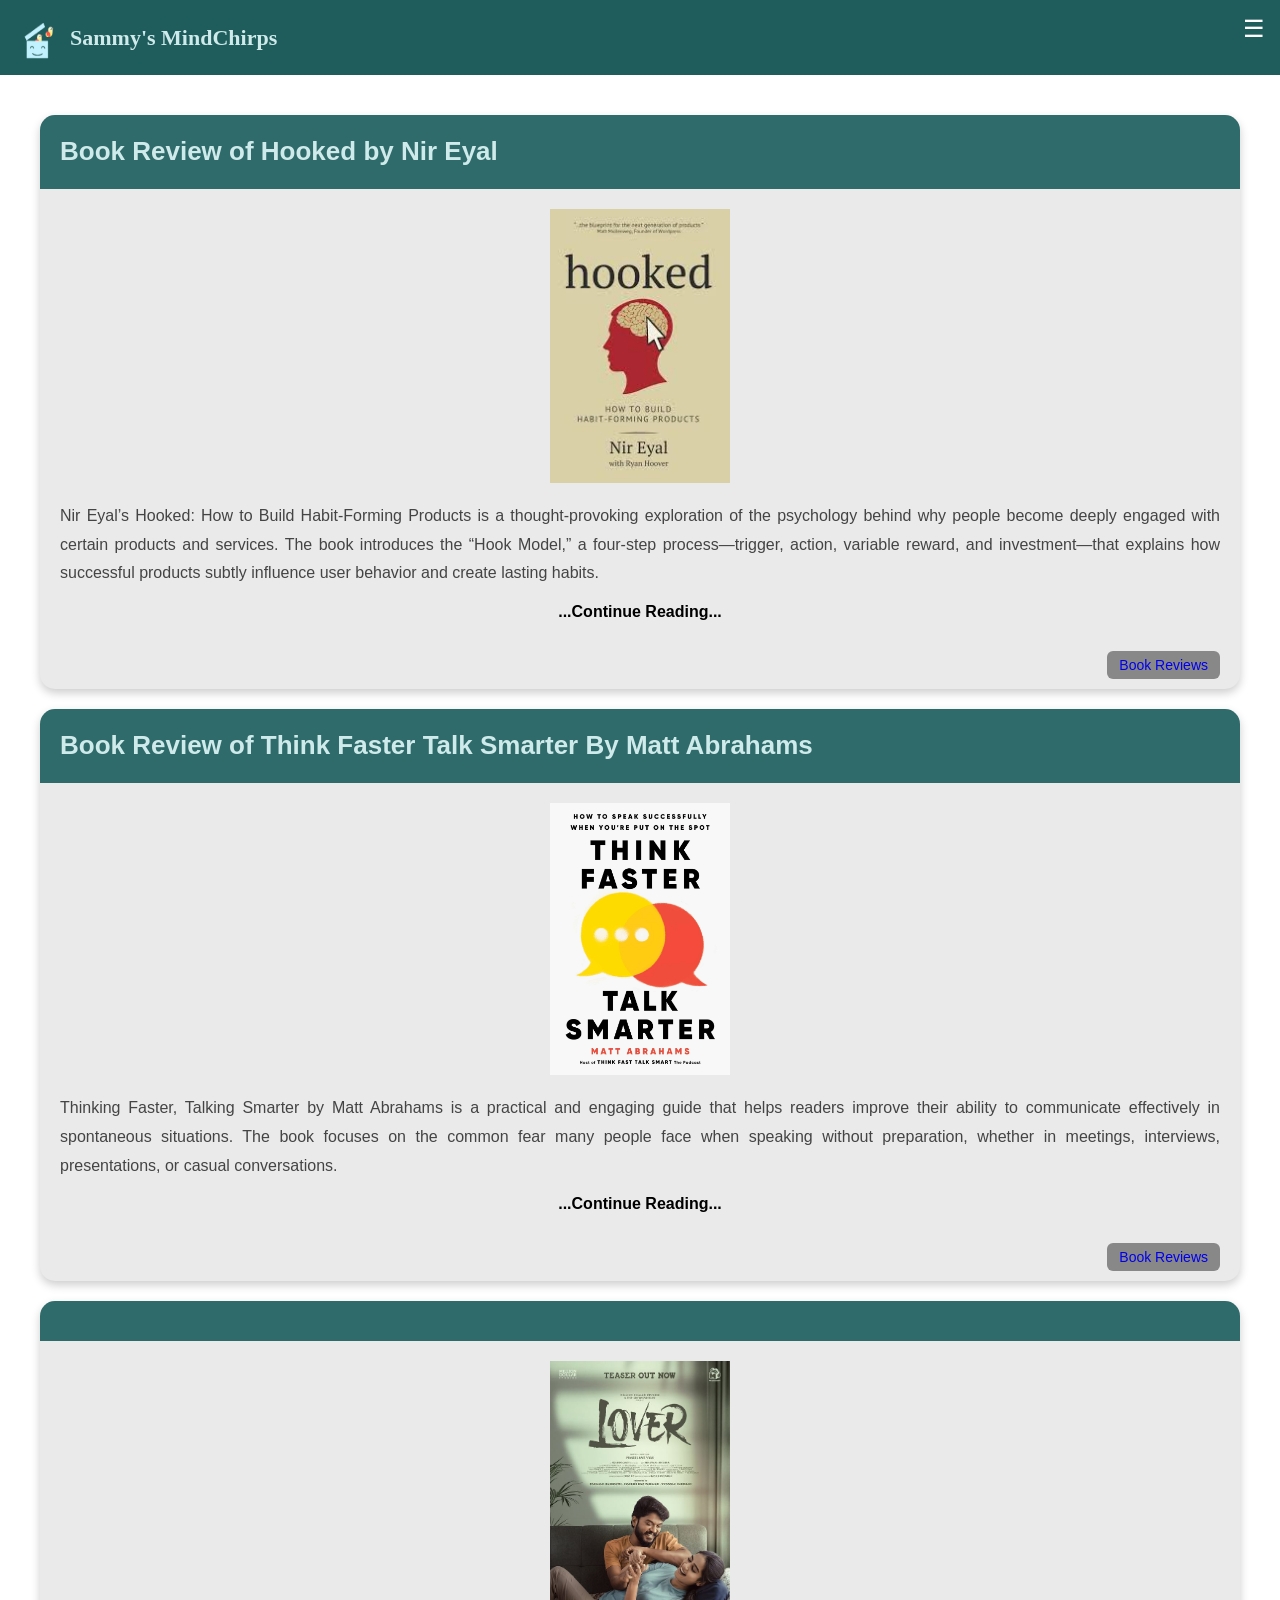
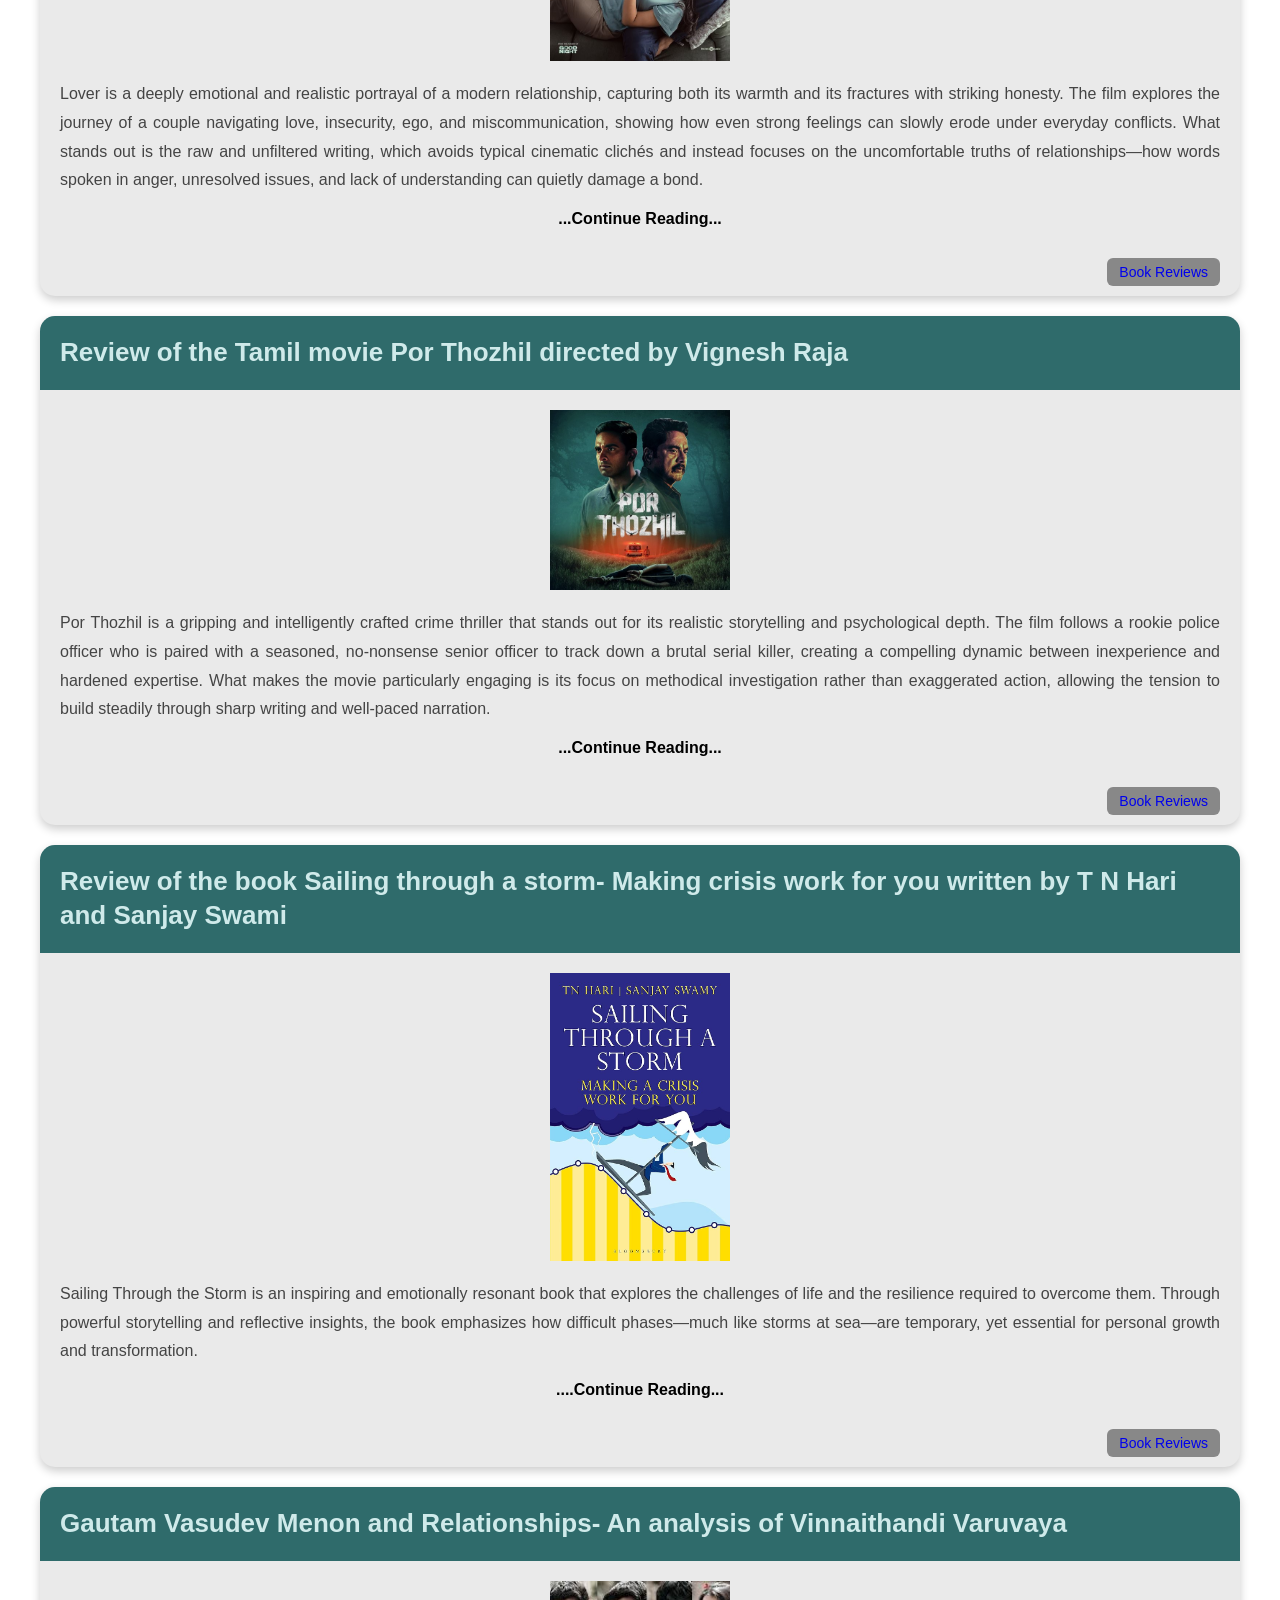
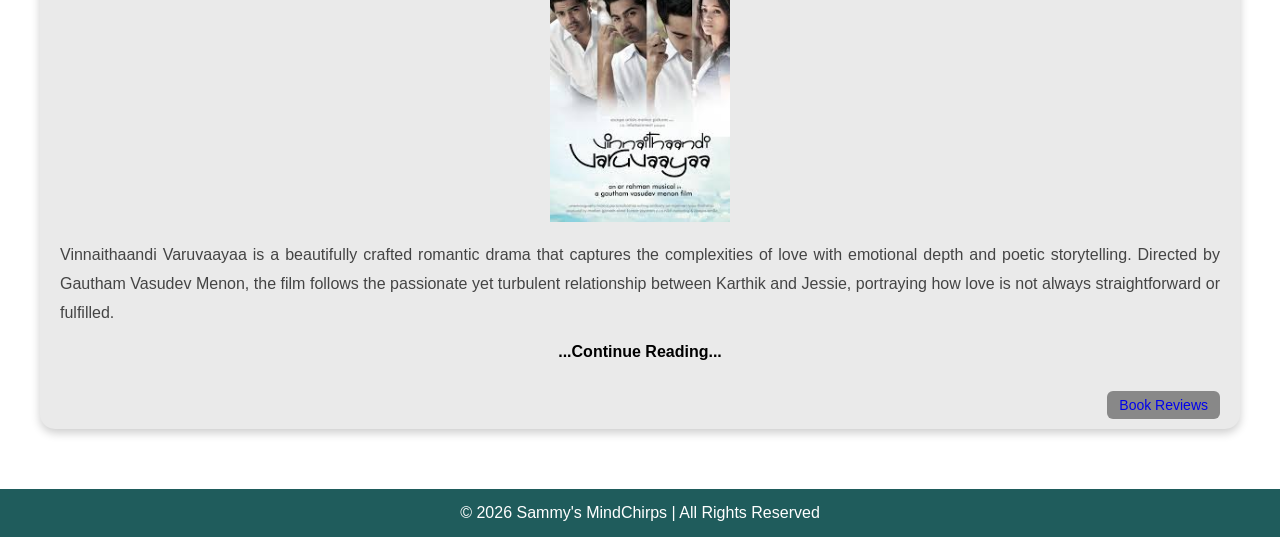
<file: index.html>
<!DOCTYPE html>
<html lang="en">
<head>
<meta charset="UTF-8">
<meta name="viewport" content="width=device-width, initial-scale=1.0">
<title>Sammy's MindChirps</title>
<link rel="stylesheet" href="styles/style.css">


</head>

<body>

<header class="navbar">
   <div class="logo-container">
        <img src="images/logo.png" alt="logo" class="logo-img">
        <span class="logo-text">Sammy's MindChirps</span>
    </div>
    <label for="menu-toggle" class="menu-icon">☰</label>
</header>


<input type="checkbox" id="menu-toggle">


<div class="menu">

    
    <details>
        <summary>Book Reviews (18)</summary>
        <ul class="sub-list">
            <a href="pages/index1.html"><li>✔ Self Help (4)</li></a>
            <a href="pages/index1.html"><li>✔ Psychology (3)</li></a>
            <a href="pages/index2.html"><li>✔ Drama (1)</li></a>
            <a href="pages/index2.html"><li>✔ Science (0)</li></a>
            <li>✔ Non-fiction (9)</li>
            <li>✔ Technology (1)</li>
        </ul>
    </details>

    
    <details>
        <summary>Movie Reviews (18)</summary>
        <ul class="sub-list">
            <li>✔ Drama</li>
            <a href="pages/index2.html"><li>✔ Romance</li></a>
            <a href="pages/index1.html"><li>✔ Science</li></a>
        </ul>
    </details>

    
    <details>
        <summary>My Experiences (1)</summary>
        <ul class="sub-list">
            <a href="pages/index1.html"><li>✔ Self-Help</li></a>
        </ul>
    </details>

    <details>
        <summary>Interesting Facts (1)</summary>
        <ul class="sub-list">
            <a href="pages/index.html"><li>✔ Animals</li></a>
        </ul>
    </details>

    <details>
        <summary>TV Series Reviews (1)</summary>
        <ul class="sub-list">
           <a href="pages/index2.html"> <li>✔ Romance</li></a>
        </ul>
    </details>

    <details>
        <summary>Book Excerpts (3)</summary>
        <ul class="sub-list">
<li>✔ Self-help</li>
<li>✔ Yoga</li>            
<li>✔ Drama</li>
        </ul>
    </details>

</div>


<div class="content">
   <div class="blog-card">

    <div class="card-header">
        Book Review of Hooked by Nir Eyal
    </div>

    <div class="card-body">
        <img src="images/hooked.jpg" alt="Hooked Book">

        <p>
             Nir Eyal’s Hooked: How to Build Habit-Forming Products is a thought-provoking exploration of the psychology behind why people become deeply engaged with certain products and services. The book introduces the “Hook Model,” a four-step process—trigger, action, variable reward, and investment—that explains how successful products subtly influence user behavior and create lasting habits.

        </p>

        <a href="pages/post.html" class="read-more">...Continue Reading...</a>
    </div>

    <div class="card-footer">
        <span><a href="pages/post.html" style="text-decoration:none;">Book Reviews</span>
    </div>

</div>

<div class="blog-card">

    <div class="card-header">
        Book Review of Think Faster Talk Smarter By Matt Abrahams
    </div>

    <div class="card-body">
        <img src="images/thinkfaster.jpg" alt="Think Faster Talk Smarter">

        <p>
             Thinking Faster, Talking Smarter by Matt Abrahams is a practical and engaging guide that helps readers improve their ability to communicate effectively in spontaneous situations. The book focuses on the common fear many people face when speaking without preparation, whether in meetings, interviews, presentations, or casual conversations.
        </p>

        <a href="pages/post1.html" class="read-more">...Continue Reading...</a>
    </div>

    <div class="card-footer">
        <span><a href="pages/post1.html" style="text-decoration:none;">Book Reviews</span>
    </div>

</div>
<div class="blog-card">

    <div class="card-header">
        
    </div>

    <div class="card-body">
        <img src="images/lover.jpg" alt="lover tamil movie">
        <p>
           Lover is a deeply emotional and realistic portrayal of a modern relationship, capturing both its warmth and its fractures with striking honesty. The film explores the journey of a couple navigating love, insecurity, ego, and miscommunication, showing how even strong feelings can slowly erode under everyday conflicts. What stands out is the raw and unfiltered writing, which avoids typical cinematic clichés and instead focuses on the uncomfortable truths of relationships—how words spoken in anger, unresolved issues, and lack of understanding can quietly damage a bond. 
        </p>

        <a href="pages/post2.html" class="read-more">...Continue Reading...</a>
    </div>

    <div class="card-footer">
        <span><a href="pages/post2.html" style="text-decoration:none;">Book Reviews</span>
    </div>

</div>
<div class="blog-card">

    <div class="card-header">
        Review of the Tamil movie Por Thozhil directed by Vignesh Raja
    </div>

    <div class="card-body">
        <img src="images/porthozhil.jpg" alt="por thozhil tamil movie">

        <p>
           Por Thozhil is a gripping and intelligently crafted crime thriller that stands out for its realistic storytelling and psychological depth. The film follows a rookie police officer who is paired with a seasoned, no-nonsense senior officer to track down a brutal serial killer, creating a compelling dynamic between inexperience and hardened expertise. What makes the movie particularly engaging is its focus on methodical investigation rather than exaggerated action, allowing the tension to build steadily through sharp writing and well-paced narration.
        </p>

        <a href="pages/post3.html" class="read-more">...Continue Reading...</a>
    </div>

    <div class="card-footer">
        <span><a href="pages/post3.html" style="text-decoration:none;">Book Reviews</span>
    </div>

</div>
<div class="blog-card">

    <div class="card-header">
        Review of the book Sailing through a storm- Making crisis work for you written by T N Hari and Sanjay Swami
    </div>

    <div class="card-body">
        <img src="images/sailing.jpg" alt="Sailing through a storm">

        <p>
          Sailing Through the Storm is an inspiring and emotionally resonant book that explores the challenges of life and the resilience required to overcome them. Through powerful storytelling and reflective insights, the book emphasizes how difficult phases—much like storms at sea—are temporary, yet essential for personal growth and transformation.
        </p>

        <a href="pages/post4.html" class="read-more">....Continue Reading...</a>
    </div>

    <div class="card-footer">
        <span><a href="pages/post4.html" style="text-decoration:none;">Book Reviews</span>
    </div>

</div>

<div class="blog-card">

    <div class="card-header">
        Gautam Vasudev Menon and Relationships- An analysis of Vinnaithandi Varuvaya
    </div>

    <div class="card-body">
        <img src="images/vtv.jpg" alt="vinnai thaandi varuvaaya">

        <p>
           Vinnaithaandi Varuvaayaa is a beautifully crafted romantic drama that captures the complexities of love with emotional depth and poetic storytelling. Directed by Gautham Vasudev Menon, the film follows the passionate yet turbulent relationship between Karthik and Jessie, portraying how love is not always straightforward or fulfilled.
        </p>

        <a href="pages/post5.html" class="read-more">...Continue Reading...</a>
    </div>

    <div class="card-footer">
        <span><a href="pages/post5.html" style="text-decoration:none;">Book Reviews</span>
    </div>

</div>


</div>


<div class="footer">
    © 2026 Sammy's MindChirps | All Rights Reserved
</div>

</body>
</html>
</file>
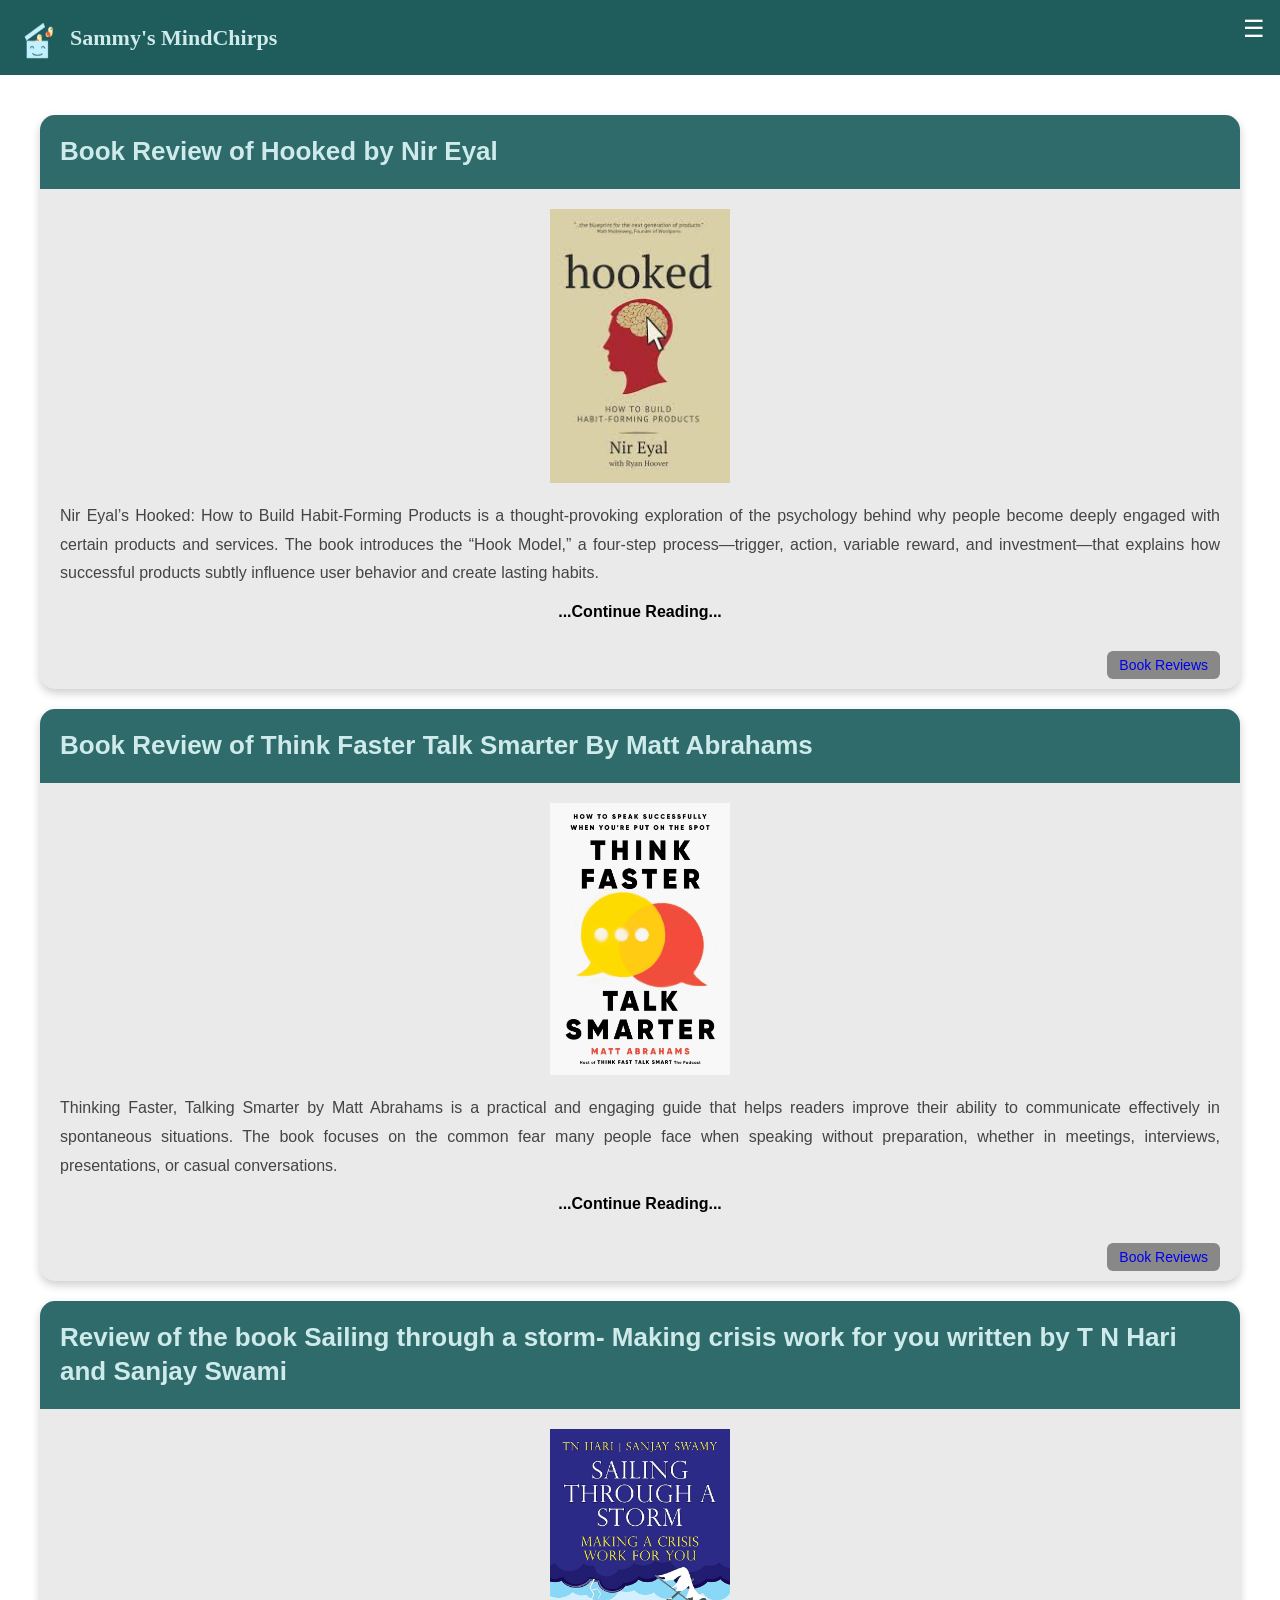
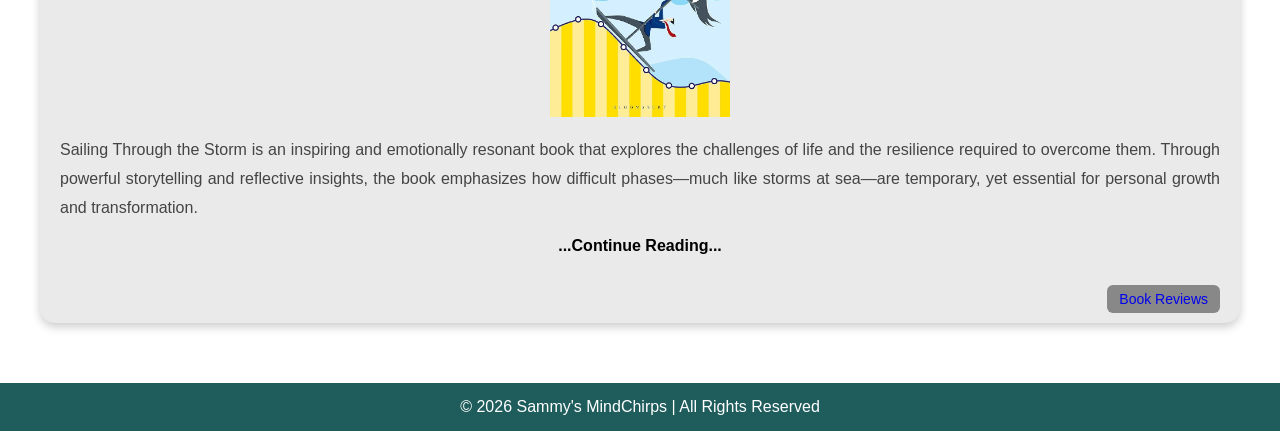
<file: pages/index1.html>
<!DOCTYPE html>
<html lang="en">
<head>
<meta charset="UTF-8">
<meta name="viewport" content="width=device-width, initial-scale=1.0">
<title>Sammy's MindChirps</title>
<link rel="stylesheet" href="../styles/style.css">


</head>

<body>
<header class="navbar">
   <div class="logo-container">
        <img src="../images/logo.png" alt="logo" class="logo-img">
        <span class="logo-text">Sammy's MindChirps</span>
    </div>
    <label for="menu-toggle" class="menu-icon">☰</label>
</header>

<input type="checkbox" id="menu-toggle">

<div class="menu">

    <details>
        <summary>Book Reviews (18)</summary>
        <ul class="sub-list">
            <a href="index1.html"><li>✔ Self Help (4)</li></a>
            <a href="index1.html"><li>✔ Psychology (3)</li></a>
            <a href="index2.html"><li>✔ Drama (1)</li></a>
            <a href="index2.html"><li>✔ Science (0)</li></a>
            <li>✔ Non-fiction (9)</li>
            <li>✔ Technology (1)</li>
        </ul>
    </details>

    <details>
        <summary>Movie Reviews (18)</summary>
        <ul class="sub-list">
            <li>✔ Drama</li>
            <a href="index2.html"><li>✔ Romance</li></a>
            <a href="index1.html"><li>✔ Science</li></a>
        </ul>
    </details>

    <details>
        <summary>My Experiences (1)</summary>
        <ul class="sub-list">
            <a href="index1.html"><li>✔ Self-Help</li></a>
        </ul>
    </details>

    <details>
        <summary>Interesting Facts (1)</summary>
        <ul class="sub-list">
            <a href="../index.html"><li>✔ Animals</li></a>
        </ul>
    </details>

    <details>
        <summary>TV Series Reviews (1)</summary>
        <ul class="sub-list">
           <a href="index2.html"> <li>✔ Romance</li></a>
        </ul>
    </details>

    <details>
        <summary>Book Excerpts (3)</summary>
        <ul class="sub-list">
<li>✔ Self-help</li>
<li>✔ Yoga</li>            
<li>✔ Drama</li>
        </ul>
    </details>

</div>

<div class="content">
   <div class="blog-card">

    <div class="card-header">
        Book Review of Hooked by Nir Eyal
    </div>

    <div class="card-body">
        <img src="../images/hooked.jpg" alt="Hooked Book">

        <p>
             Nir Eyal’s Hooked: How to Build Habit-Forming Products is a thought-provoking exploration of the psychology behind why people become deeply engaged with certain products and services. The book introduces the “Hook Model,” a four-step process—trigger, action, variable reward, and investment—that explains how successful products subtly influence user behavior and create lasting habits.

        </p>

        <a href="post.html" class="read-more">...Continue Reading...</a>
    </div>

    <div class="card-footer">
        <span><a href="post.html" style="text-decoration:none;">Book Reviews</span>
    </div>

</div>

<div class="blog-card">

    <div class="card-header">
        Book Review of Think Faster Talk Smarter By Matt Abrahams
    </div>

    <div class="card-body">
        <img src="../images/thinkfaster.jpg" alt="Think Faster Talk Smarter">

        <p>
             Thinking Faster, Talking Smarter by Matt Abrahams is a practical and engaging guide that helps readers improve their ability to communicate effectively in spontaneous situations. The book focuses on the common fear many people face when speaking without preparation, whether in meetings, interviews, presentations, or casual conversations.
        </p>

        <a href="post1.html" class="read-more">...Continue Reading...</a>
    </div>

    <div class="card-footer">
        <span><a href="post1.html" style="text-decoration:none;">Book Reviews</span>
    </div>

</div>
<div class="blog-card">

    <div class="card-header">
        Review of the book Sailing through a storm- Making crisis work for you written by T N Hari and Sanjay Swami
    </div>

    <div class="card-body">
        <img src="../images/sailing.jpg" alt="Sailing through a storm">

        <p>
          Sailing Through the Storm is an inspiring and emotionally resonant book that explores the challenges of life and the resilience required to overcome them. Through powerful storytelling and reflective insights, the book emphasizes how difficult phases—much like storms at sea—are temporary, yet essential for personal growth and transformation.
        </p>

        <a href="post4.html" class="read-more">...Continue Reading...</a>
    </div>

    <div class="card-footer">
        <span><a href="post4.html" style="text-decoration:none;">Book Reviews</span>
    </div>

</div>

</div>

<div class="footer">
    © 2026 Sammy's MindChirps | All Rights Reserved
</div>

</body>
</html>
</file>
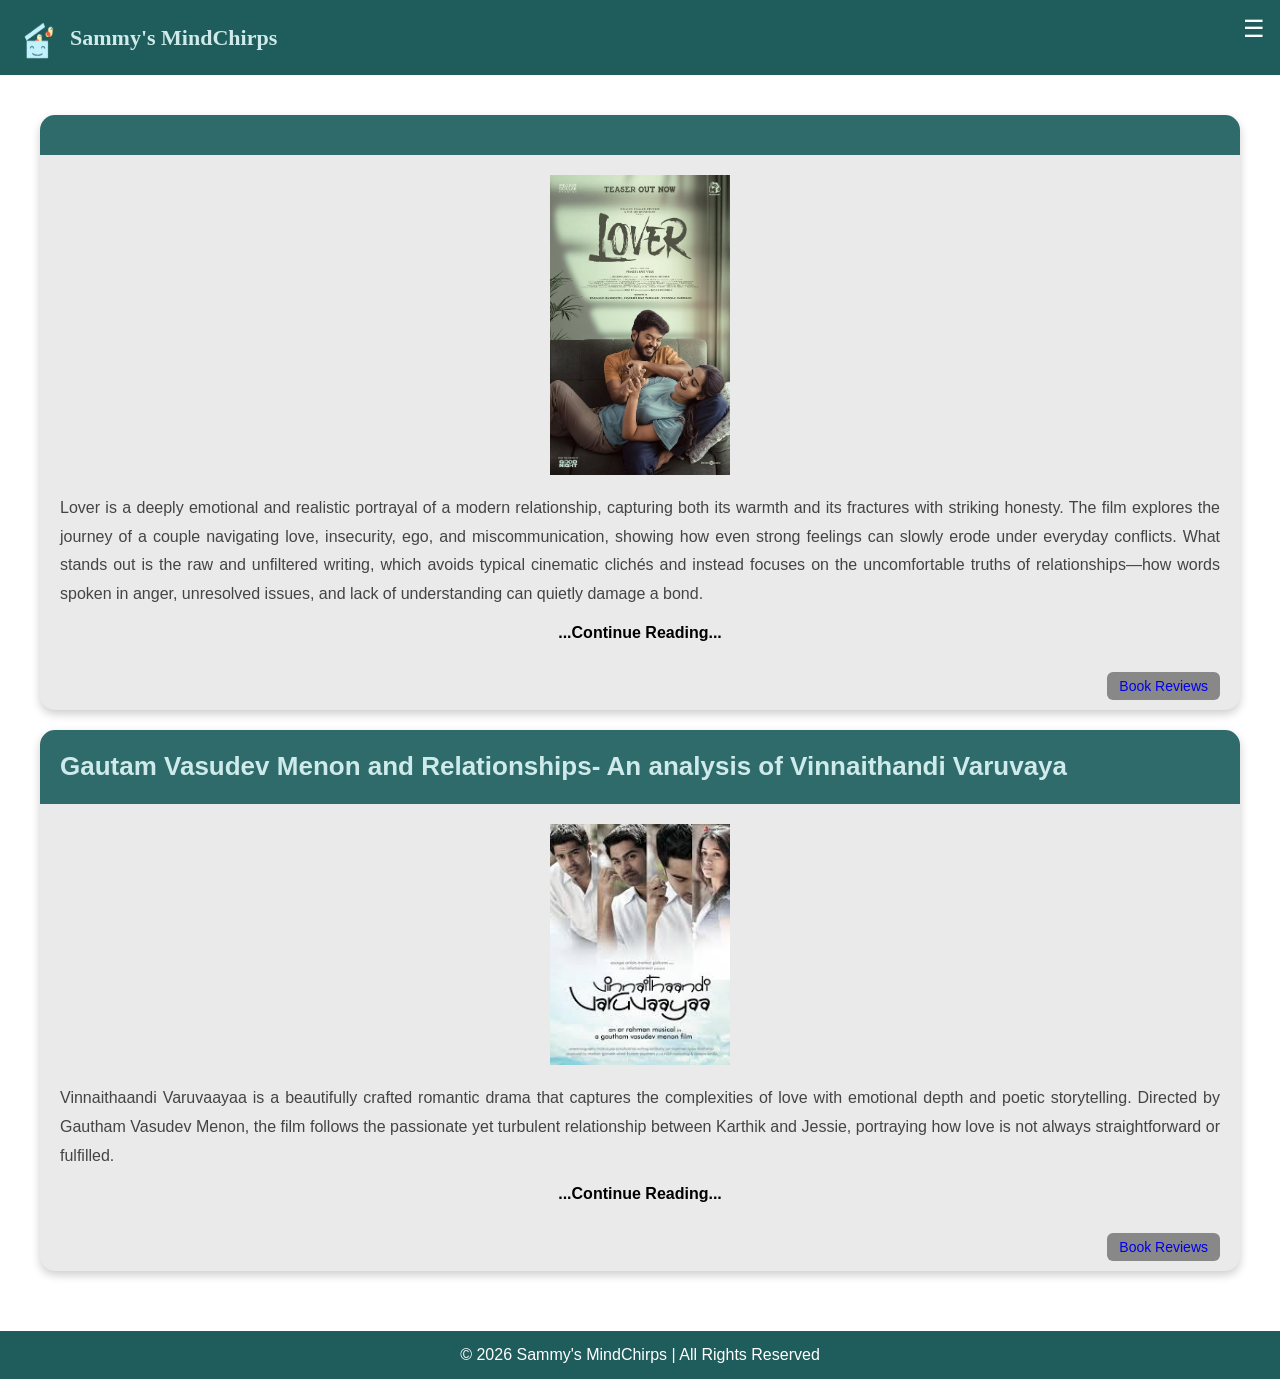
<file: pages/index2.html>
<!DOCTYPE html>
<html lang="en">
<head>
<meta charset="UTF-8">
<meta name="viewport" content="width=device-width, initial-scale=1.0">
<title>Sammy's MindChirps</title>
<link rel="stylesheet" href="../styles/style.css">


</head>

<body>


<header class="navbar">
   <div class="logo-container">
        <img src="../images/logo.png" alt="logo" class="logo-img">
        <span class="logo-text">Sammy's MindChirps</span>
    </div>
    <label for="menu-toggle" class="menu-icon">☰</label>
</header>


<input type="checkbox" id="menu-toggle">


<div class="menu">

    <details>
        <summary>Book Reviews (18)</summary>
        <ul class="sub-list">
            <a href="index1.html"><li>✔ Self Help (4)</li></a>
            <a href="index1.html"><li>✔ Psychology (3)</li></a>
            <a href="index2.html"><li>✔ Drama (1)</li></a>
            <a href="index2.html"><li>✔ Science (0)</li></a>
            <li>✔ Non-fiction (9)</li>
            <li>✔ Technology (1)</li>
        </ul>
    </details>
    <details>
        <summary>Movie Reviews (18)</summary>
        <ul class="sub-list">
            <li>✔ Drama</li>
            <a href="index2.html"><li>✔ Romance</li></a>
            <a href="index1.html"><li>✔ Science</li></a>
        </ul>
    </details>

    <details>
        <summary>My Experiences (1)</summary>
        <ul class="sub-list">
            <a href="index1.html"><li>✔ Self-Help</li></a>
        </ul>
    </details>

    <details>
        <summary>Interesting Facts (1)</summary>
        <ul class="sub-list">
            <a href="../index.html"><li>✔ Animals</li></a>
        </ul>
    </details>

    <details>
        <summary>TV Series Reviews (1)</summary>
        <ul class="sub-list">
           <a href="index2.html"> <li>✔ Romance</li></a>
        </ul>
    </details>

    <details>
        <summary>Book Excerpts (3)</summary>
        <ul class="sub-list">
<li>✔ Self-help</li>
<li>✔ Yoga</li>            
<li>✔ Drama</li>
        </ul>
    </details>

</div>
<div class="content">
   <div class="blog-card">

    <div class="card-header">
        
    </div>

    <div class="card-body">
        <img src="../images/lover.jpg" alt="lover tamil movie">
        <p>
           Lover is a deeply emotional and realistic portrayal of a modern relationship, capturing both its warmth and its fractures with striking honesty. The film explores the journey of a couple navigating love, insecurity, ego, and miscommunication, showing how even strong feelings can slowly erode under everyday conflicts. What stands out is the raw and unfiltered writing, which avoids typical cinematic clichés and instead focuses on the uncomfortable truths of relationships—how words spoken in anger, unresolved issues, and lack of understanding can quietly damage a bond. 
        </p>

        <a href="post2.html" class="read-more">...Continue Reading...</a>
    </div>

    <div class="card-footer">
        <span><a href="post2.html" style="text-decoration:none;">Book Reviews</span>
    </div>

</div>
<div class="blog-card">

    <div class="card-header">
        Gautam Vasudev Menon and Relationships- An analysis of Vinnaithandi Varuvaya
    </div>

    <div class="card-body">
        <img src="../images/vtv.jpg" alt="vinnai thaandi varuvaaya">

        <p>
           Vinnaithaandi Varuvaayaa is a beautifully crafted romantic drama that captures the complexities of love with emotional depth and poetic storytelling. Directed by Gautham Vasudev Menon, the film follows the passionate yet turbulent relationship between Karthik and Jessie, portraying how love is not always straightforward or fulfilled.
        </p>

        <a href="post5.html" class="read-more">...Continue Reading...</a>
    </div>

    <div class="card-footer">
        <span><a href="post5.html" style="text-decoration:none;">Book Reviews</span>
    </div>

</div>
</div>

<div class="footer">
    © 2026 Sammy's MindChirps | All Rights Reserved
</div>

</body>
</html>
</file>
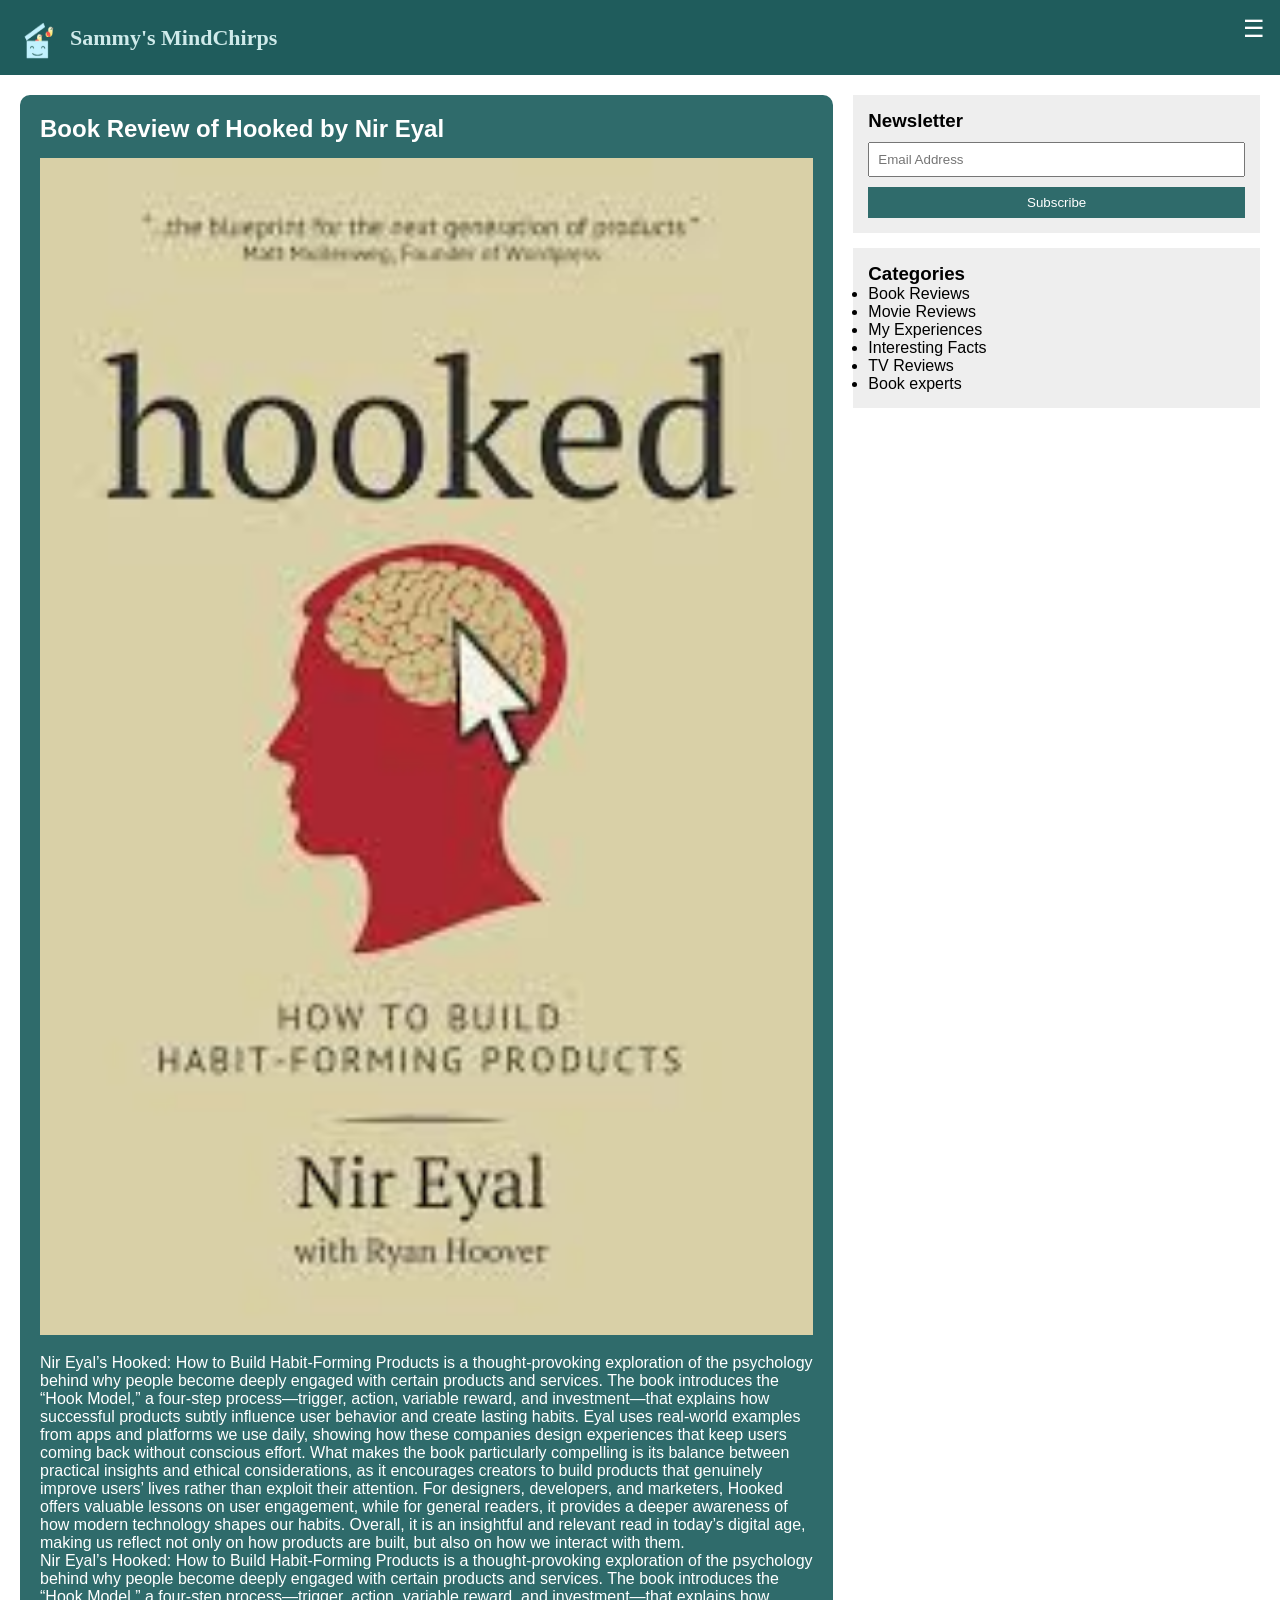
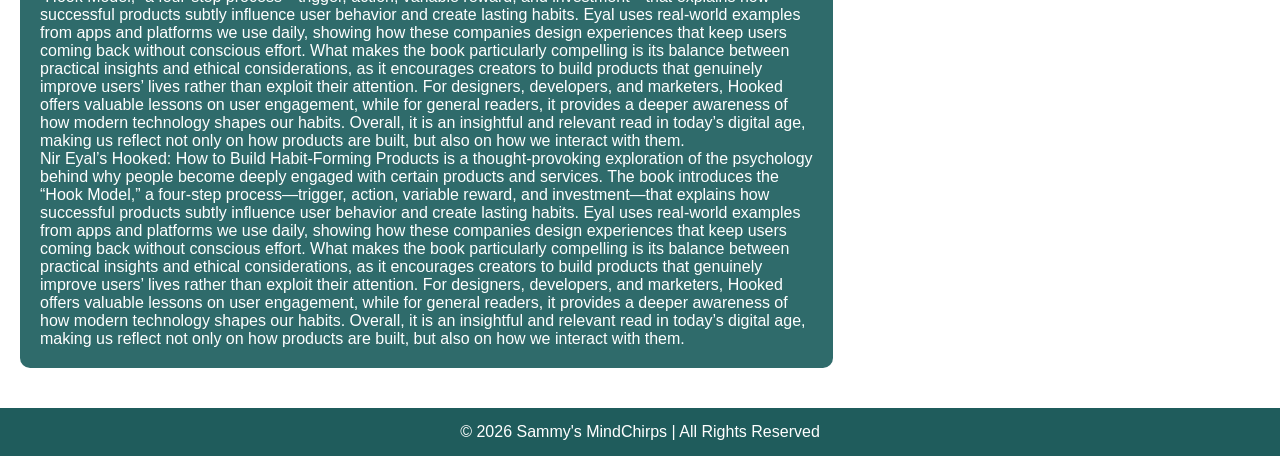
<file: pages/post.html>
<!doctype html>
<html lang="en">
  <head>
    <meta charset="UTF-8" />
    <meta name="viewport" content="width=device-width, initial-scale=1.0" />
    <title>Sammy's MindChirps</title>

    <link rel="stylesheet" href="../styles/style.css" />
  </head>

  <body>
    <header class="navbar">
      <div class="logo-container">
        <img src="../images/logo.png" alt="logo" class="logo-img" />
        <span class="logo-text">Sammy's MindChirps</span>
      </div>
      <label for="menu-toggle" class="menu-icon">☰</label>
    </header>

    <input type="checkbox" id="menu-toggle" />

    <div class="menu">
      <details>
        <summary>Book Reviews (18)</summary>
        <ul class="sub-list">
          <a href="index1.html"><li>✔ Self Help (4)</li></a>
          <a href="index1.html"><li>✔ Psychology (3)</li></a>
          <a href="index2.html"><li>✔ Drama (1)</li></a>
          <a href="index2.html"><li>✔ Science (0)</li></a>
          <li>✔ Non-fiction (9)</li>
          <li>✔ Technology (1)</li>
        </ul>
      </details>

      <details>
        <summary>Movie Reviews (18)</summary>
        <ul class="sub-list">
          <li>✔ Drama</li>
          <a href="index2.html"><li>✔ Romance</li></a>
          <a href="index1.html"><li>✔ Science</li></a>
        </ul>
      </details>

      <details>
        <summary>My Experiences (1)</summary>
        <ul class="sub-list">
          <a href="index1.html"><li>✔ Self-Help</li></a>
        </ul>
      </details>

      <details>
        <summary>Interesting Facts (1)</summary>
        <ul class="sub-list">
          <a href="../index.html"><li>✔ Animals</li></a>
        </ul>
      </details>

      <details>
        <summary>TV Series Reviews (1)</summary>
        <ul class="sub-list">
          <a href="index2.html"> <li>✔ Romance</li></a>
        </ul>
      </details>

      <details>
        <summary>Book Excerpts (3)</summary>
        <ul class="sub-list">
          <li>✔ Self-help</li>
          <li>✔ Yoga</li>
          <li>✔ Drama</li>
        </ul>
      </details>
    </div>

    <div class="container">
      <!-- Main Blog -->
      <div class="main">
        <div class="post">
          <h2>Book Review of Hooked by Nir Eyal</h2>

          <img src="../images/hooked.jpg" />

          <p>
            Nir Eyal’s Hooked: How to Build Habit-Forming Products is a
            thought-provoking exploration of the psychology behind why people
            become deeply engaged with certain products and services. The book
            introduces the “Hook Model,” a four-step process—trigger, action,
            variable reward, and investment—that explains how successful
            products subtly influence user behavior and create lasting habits.
            Eyal uses real-world examples from apps and platforms we use daily,
            showing how these companies design experiences that keep users
            coming back without conscious effort. What makes the book
            particularly compelling is its balance between practical insights
            and ethical considerations, as it encourages creators to build
            products that genuinely improve users’ lives rather than exploit
            their attention. For designers, developers, and marketers, Hooked
            offers valuable lessons on user engagement, while for general
            readers, it provides a deeper awareness of how modern technology
            shapes our habits. Overall, it is an insightful and relevant read in
            today’s digital age, making us reflect not only on how products are
            built, but also on how we interact with them.
          </p>
          <p>
            Nir Eyal’s Hooked: How to Build Habit-Forming Products is a
            thought-provoking exploration of the psychology behind why people
            become deeply engaged with certain products and services. The book
            introduces the “Hook Model,” a four-step process—trigger, action,
            variable reward, and investment—that explains how successful
            products subtly influence user behavior and create lasting habits.
            Eyal uses real-world examples from apps and platforms we use daily,
            showing how these companies design experiences that keep users
            coming back without conscious effort. What makes the book
            particularly compelling is its balance between practical insights
            and ethical considerations, as it encourages creators to build
            products that genuinely improve users’ lives rather than exploit
            their attention. For designers, developers, and marketers, Hooked
            offers valuable lessons on user engagement, while for general
            readers, it provides a deeper awareness of how modern technology
            shapes our habits. Overall, it is an insightful and relevant read in
            today’s digital age, making us reflect not only on how products are
            built, but also on how we interact with them.
          </p>
          <p>
            Nir Eyal’s Hooked: How to Build Habit-Forming Products is a
            thought-provoking exploration of the psychology behind why people
            become deeply engaged with certain products and services. The book
            introduces the “Hook Model,” a four-step process—trigger, action,
            variable reward, and investment—that explains how successful
            products subtly influence user behavior and create lasting habits.
            Eyal uses real-world examples from apps and platforms we use daily,
            showing how these companies design experiences that keep users
            coming back without conscious effort. What makes the book
            particularly compelling is its balance between practical insights
            and ethical considerations, as it encourages creators to build
            products that genuinely improve users’ lives rather than exploit
            their attention. For designers, developers, and marketers, Hooked
            offers valuable lessons on user engagement, while for general
            readers, it provides a deeper awareness of how modern technology
            shapes our habits. Overall, it is an insightful and relevant read in
            today’s digital age, making us reflect not only on how products are
            built, but also on how we interact with them.
          </p>
        </div>
      </div>

      <div class="sidebar">
        <div class="box">
          <h3>Newsletter</h3>
          <input type="email" placeholder="Email Address" />
          <button>Subscribe</button>
        </div>

        <div class="box">
          <h3>Categories</h3>
          <ul>
            <li>Book Reviews</li>
            <li>Movie Reviews</li>
            <li>My Experiences</li>
            <li>Interesting Facts</li>
            <li>TV Reviews</li>
            <li>Book experts</li>
          </ul>
        </div>
      </div>
    </div>

    <div class="footer">© 2026 Sammy's MindChirps | All Rights Reserved</div>
  </body>
</html>
</file>
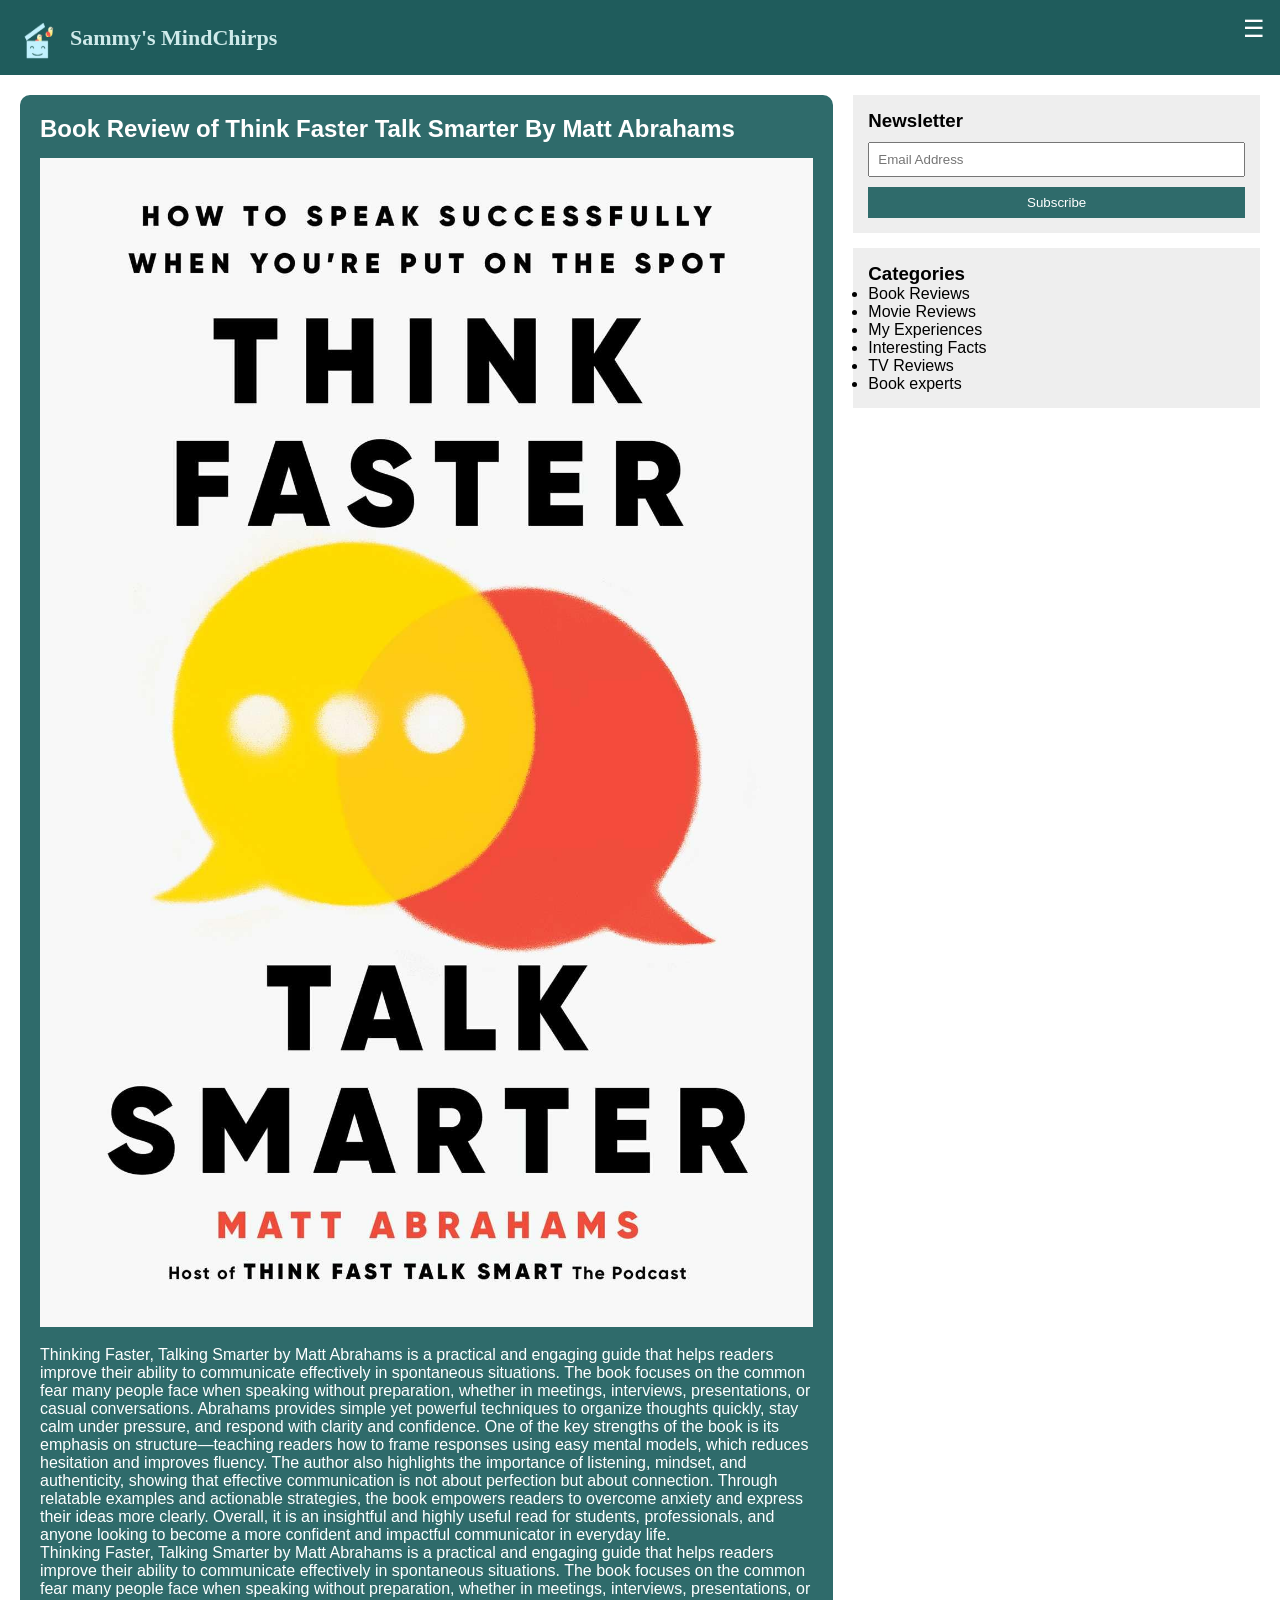
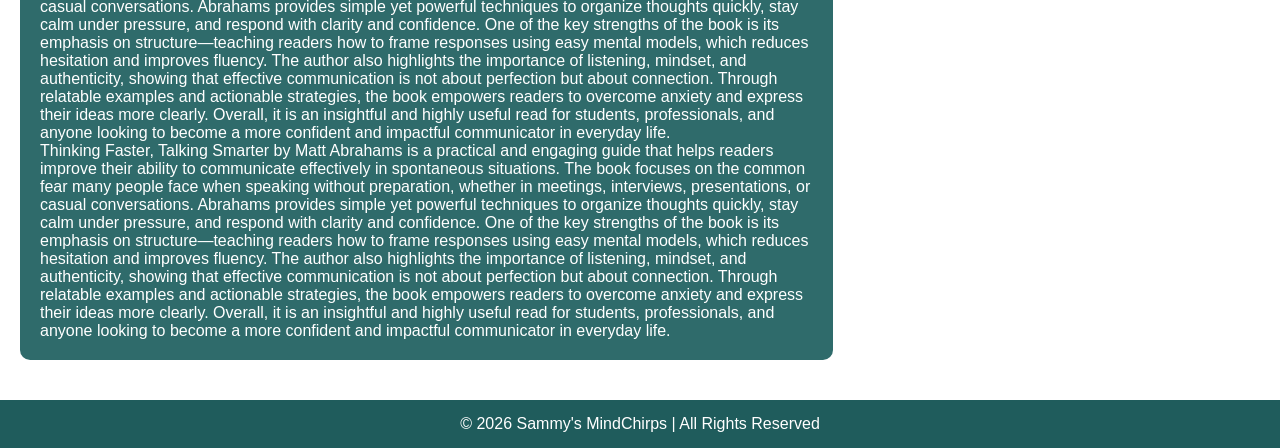
<file: pages/post1.html>
<!doctype html>
<html lang="en">
  <head>
    <meta charset="UTF-8" />
    <meta name="viewport" content="width=device-width, initial-scale=1.0" />
    <title>Sammy's MindChirps</title>

    <link rel="stylesheet" href="../styles/style.css" />
  </head>

  <body>
    <header class="navbar">
      <div class="logo-container">
        <img src="../images/logo.png" alt="logo" class="logo-img" />
        <span class="logo-text">Sammy's MindChirps</span>
      </div>
      <label for="menu-toggle" class="menu-icon">☰</label>
    </header>
    <input type="checkbox" id="menu-toggle" />

    <div class="menu">
      <details>
        <summary>Book Reviews (18)</summary>
        <ul class="sub-list">
          <a href="index1.html"><li>✔ Self Help (4)</li></a>
          <a href="index1.html"><li>✔ Psychology (3)</li></a>
          <a href="index2.html"><li>✔ Drama (1)</li></a>
          <a href="index2.html"><li>✔ Science (0)</li></a>
          <li>✔ Non-fiction (9)</li>
          <li>✔ Technology (1)</li>
        </ul>
      </details>

      <details>
        <summary>Movie Reviews (18)</summary>
        <ul class="sub-list">
          <li>✔ Drama</li>
          <a href="index2.html"><li>✔ Romance</li></a>
          <a href="index1.html"><li>✔ Science</li></a>
        </ul>
      </details>

      <details>
        <summary>My Experiences (1)</summary>
        <ul class="sub-list">
          <a href="index1.html"><li>✔ Self-Help</li></a>
        </ul>
      </details>

      <details>
        <summary>Interesting Facts (1)</summary>
        <ul class="sub-list">
          <a href="../index.html"><li>✔ Animals</li></a>
        </ul>
      </details>

      <details>
        <summary>TV Series Reviews (1)</summary>
        <ul class="sub-list">
          <a href="index2.html"> <li>✔ Romance</li></a>
        </ul>
      </details>

      <details>
        <summary>Book Excerpts (3)</summary>
        <ul class="sub-list">
          <li>✔ Self-help</li>
          <li>✔ Yoga</li>
          <li>✔ Drama</li>
        </ul>
      </details>
    </div>

    <div class="container">
      <div class="main">
        <div class="post">
          <h2>Book Review of Think Faster Talk Smarter By Matt Abrahams</h2>

          <img src="../images/thinkfaster.jpg" />

          <p>
            Thinking Faster, Talking Smarter by Matt Abrahams is a practical and
            engaging guide that helps readers improve their ability to
            communicate effectively in spontaneous situations. The book focuses
            on the common fear many people face when speaking without
            preparation, whether in meetings, interviews, presentations, or
            casual conversations. Abrahams provides simple yet powerful
            techniques to organize thoughts quickly, stay calm under pressure,
            and respond with clarity and confidence. One of the key strengths of
            the book is its emphasis on structure—teaching readers how to frame
            responses using easy mental models, which reduces hesitation and
            improves fluency. The author also highlights the importance of
            listening, mindset, and authenticity, showing that effective
            communication is not about perfection but about connection. Through
            relatable examples and actionable strategies, the book empowers
            readers to overcome anxiety and express their ideas more clearly.
            Overall, it is an insightful and highly useful read for students,
            professionals, and anyone looking to become a more confident and
            impactful communicator in everyday life.
          </p>
          <p>
            Thinking Faster, Talking Smarter by Matt Abrahams is a practical and
            engaging guide that helps readers improve their ability to
            communicate effectively in spontaneous situations. The book focuses
            on the common fear many people face when speaking without
            preparation, whether in meetings, interviews, presentations, or
            casual conversations. Abrahams provides simple yet powerful
            techniques to organize thoughts quickly, stay calm under pressure,
            and respond with clarity and confidence. One of the key strengths of
            the book is its emphasis on structure—teaching readers how to frame
            responses using easy mental models, which reduces hesitation and
            improves fluency. The author also highlights the importance of
            listening, mindset, and authenticity, showing that effective
            communication is not about perfection but about connection. Through
            relatable examples and actionable strategies, the book empowers
            readers to overcome anxiety and express their ideas more clearly.
            Overall, it is an insightful and highly useful read for students,
            professionals, and anyone looking to become a more confident and
            impactful communicator in everyday life.
          </p>
          <p>
            Thinking Faster, Talking Smarter by Matt Abrahams is a practical and
            engaging guide that helps readers improve their ability to
            communicate effectively in spontaneous situations. The book focuses
            on the common fear many people face when speaking without
            preparation, whether in meetings, interviews, presentations, or
            casual conversations. Abrahams provides simple yet powerful
            techniques to organize thoughts quickly, stay calm under pressure,
            and respond with clarity and confidence. One of the key strengths of
            the book is its emphasis on structure—teaching readers how to frame
            responses using easy mental models, which reduces hesitation and
            improves fluency. The author also highlights the importance of
            listening, mindset, and authenticity, showing that effective
            communication is not about perfection but about connection. Through
            relatable examples and actionable strategies, the book empowers
            readers to overcome anxiety and express their ideas more clearly.
            Overall, it is an insightful and highly useful read for students,
            professionals, and anyone looking to become a more confident and
            impactful communicator in everyday life.
          </p>
        </div>
      </div>

      <div class="sidebar">
        <div class="box">
          <h3>Newsletter</h3>
          <input type="email" placeholder="Email Address" />
          <button>Subscribe</button>
        </div>

        <div class="box">
          <h3>Categories</h3>
          <ul>
            <li>Book Reviews</li>
            <li>Movie Reviews</li>
            <li>My Experiences</li>
            <li>Interesting Facts</li>
            <li>TV Reviews</li>
            <li>Book experts</li>
          </ul>
        </div>
      </div>
    </div>

    <div class="footer">© 2026 Sammy's MindChirps | All Rights Reserved</div>
  </body>
</html>
</file>
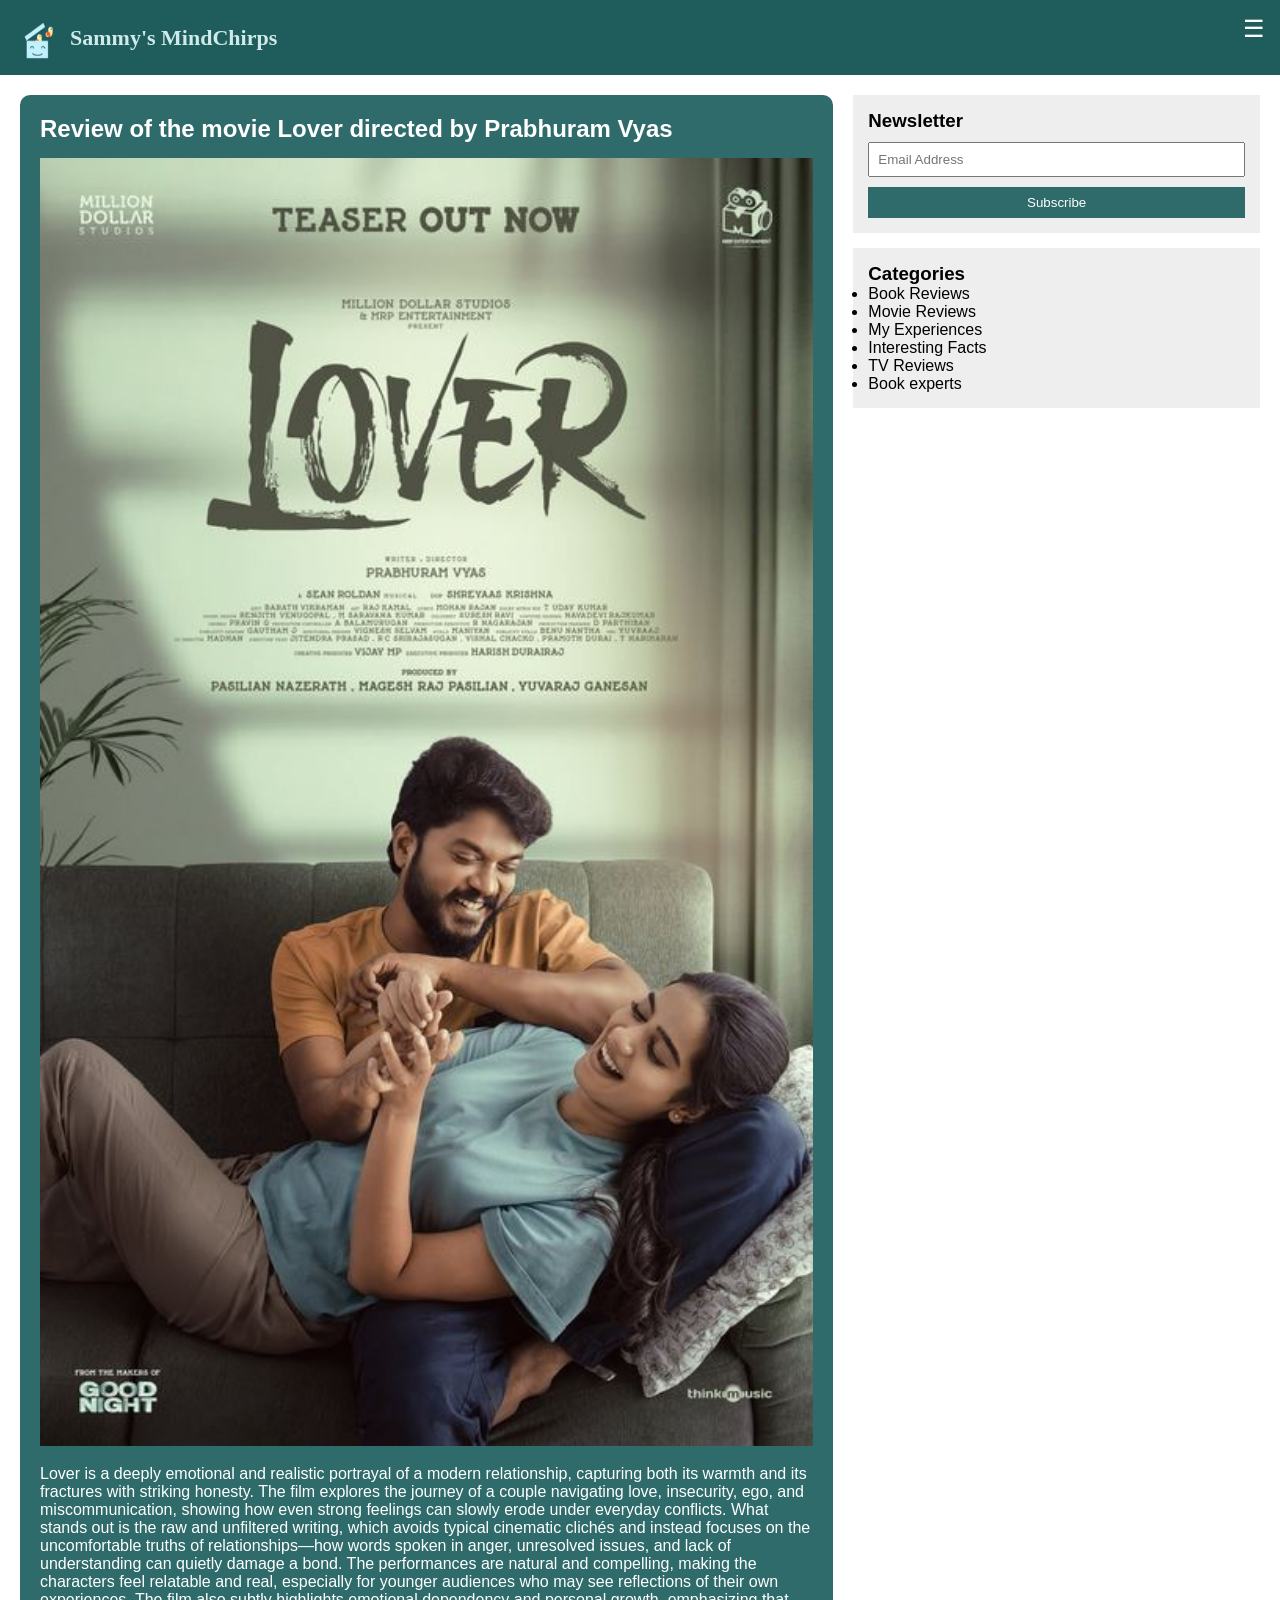
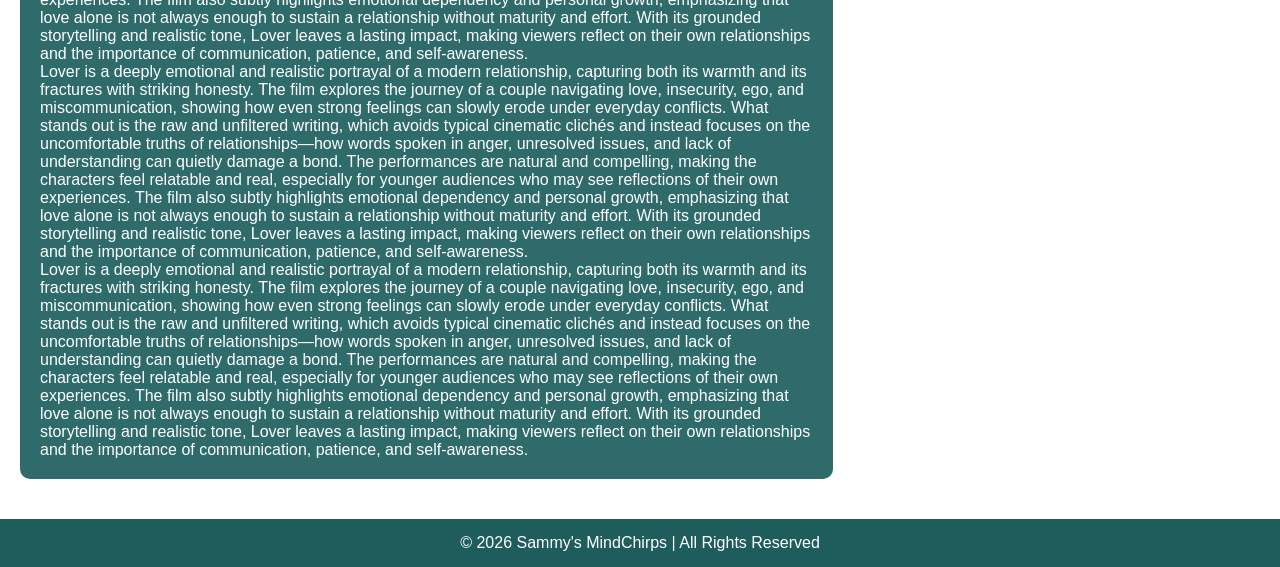
<file: pages/post2.html>
<!doctype html>
<html lang="en">
  <head>
    <meta charset="UTF-8" />
    <meta name="viewport" content="width=device-width, initial-scale=1.0" />
    <title>Sammy's MindChirps</title>

    <link rel="stylesheet" href="../styles/style.css" />
  </head>

  <body>
    <header class="navbar">
      <div class="logo-container">
        <img src="../images/logo.png" alt="logo" class="logo-img" />
        <span class="logo-text">Sammy's MindChirps</span>
      </div>
      <label for="menu-toggle" class="menu-icon">☰</label>
    </header>

    <input type="checkbox" id="menu-toggle" />

    <div class="menu">
      <details>
        <summary>Book Reviews (18)</summary>
        <ul class="sub-list">
          <a href="index1.html"><li>✔ Self Help (4)</li></a>
          <a href="index1.html"><li>✔ Psychology (3)</li></a>
          <a href="index2.html"><li>✔ Drama (1)</li></a>
          <a href="index2.html"><li>✔ Science (0)</li></a>
          <li>✔ Non-fiction (9)</li>
          <li>✔ Technology (1)</li>
        </ul>
      </details>

      <details>
        <summary>Movie Reviews (18)</summary>
        <ul class="sub-list">
          <li>✔ Drama</li>
          <a href="index2.html"><li>✔ Romance</li></a>
          <a href="index1.html"><li>✔ Science</li></a>
        </ul>
      </details>

      <details>
        <summary>My Experiences (1)</summary>
        <ul class="sub-list">
          <a href="index1.html"><li>✔ Self-Help</li></a>
        </ul>
      </details>

      <details>
        <summary>Interesting Facts (1)</summary>
        <ul class="sub-list">
          <a href="index.html"><li>✔ Animals</li></a>
        </ul>
      </details>

      <details>
        <summary>TV Series Reviews (1)</summary>
        <ul class="sub-list">
          <a href="../index2.html"> <li>✔ Romance</li></a>
        </ul>
      </details>

      <details>
        <summary>Book Excerpts (3)</summary>
        <ul class="sub-list">
          <li>✔ Self-help</li>
          <li>✔ Yoga</li>
          <li>✔ Drama</li>
        </ul>
      </details>
    </div>

    <div class="container">
      <div class="main">
        <div class="post">
          <h2>Review of the movie Lover directed by Prabhuram Vyas</h2>

          <img src="../images/lover.jpg" />

          <p>
            Lover is a deeply emotional and realistic portrayal of a modern
            relationship, capturing both its warmth and its fractures with
            striking honesty. The film explores the journey of a couple
            navigating love, insecurity, ego, and miscommunication, showing how
            even strong feelings can slowly erode under everyday conflicts. What
            stands out is the raw and unfiltered writing, which avoids typical
            cinematic clichés and instead focuses on the uncomfortable truths of
            relationships—how words spoken in anger, unresolved issues, and lack
            of understanding can quietly damage a bond. The performances are
            natural and compelling, making the characters feel relatable and
            real, especially for younger audiences who may see reflections of
            their own experiences. The film also subtly highlights emotional
            dependency and personal growth, emphasizing that love alone is not
            always enough to sustain a relationship without maturity and effort.
            With its grounded storytelling and realistic tone, Lover leaves a
            lasting impact, making viewers reflect on their own relationships
            and the importance of communication, patience, and self-awareness.
          </p>
          <p>
            Lover is a deeply emotional and realistic portrayal of a modern
            relationship, capturing both its warmth and its fractures with
            striking honesty. The film explores the journey of a couple
            navigating love, insecurity, ego, and miscommunication, showing how
            even strong feelings can slowly erode under everyday conflicts. What
            stands out is the raw and unfiltered writing, which avoids typical
            cinematic clichés and instead focuses on the uncomfortable truths of
            relationships—how words spoken in anger, unresolved issues, and lack
            of understanding can quietly damage a bond. The performances are
            natural and compelling, making the characters feel relatable and
            real, especially for younger audiences who may see reflections of
            their own experiences. The film also subtly highlights emotional
            dependency and personal growth, emphasizing that love alone is not
            always enough to sustain a relationship without maturity and effort.
            With its grounded storytelling and realistic tone, Lover leaves a
            lasting impact, making viewers reflect on their own relationships
            and the importance of communication, patience, and self-awareness.
          </p>
          <p>
            Lover is a deeply emotional and realistic portrayal of a modern
            relationship, capturing both its warmth and its fractures with
            striking honesty. The film explores the journey of a couple
            navigating love, insecurity, ego, and miscommunication, showing how
            even strong feelings can slowly erode under everyday conflicts. What
            stands out is the raw and unfiltered writing, which avoids typical
            cinematic clichés and instead focuses on the uncomfortable truths of
            relationships—how words spoken in anger, unresolved issues, and lack
            of understanding can quietly damage a bond. The performances are
            natural and compelling, making the characters feel relatable and
            real, especially for younger audiences who may see reflections of
            their own experiences. The film also subtly highlights emotional
            dependency and personal growth, emphasizing that love alone is not
            always enough to sustain a relationship without maturity and effort.
            With its grounded storytelling and realistic tone, Lover leaves a
            lasting impact, making viewers reflect on their own relationships
            and the importance of communication, patience, and self-awareness.
          </p>
        </div>
      </div>

      <div class="sidebar">
        <div class="box">
          <h3>Newsletter</h3>
          <input type="email" placeholder="Email Address" />
          <button>Subscribe</button>
        </div>

        <!-- Categories -->
        <div class="box">
          <h3>Categories</h3>
          <ul>
            <li>Book Reviews</li>
            <li>Movie Reviews</li>
            <li>My Experiences</li>
            <li>Interesting Facts</li>
            <li>TV Reviews</li>
            <li>Book experts</li>
          </ul>
        </div>
      </div>
    </div>

    <div class="footer">© 2026 Sammy's MindChirps | All Rights Reserved</div>
  </body>
</html>
</file>
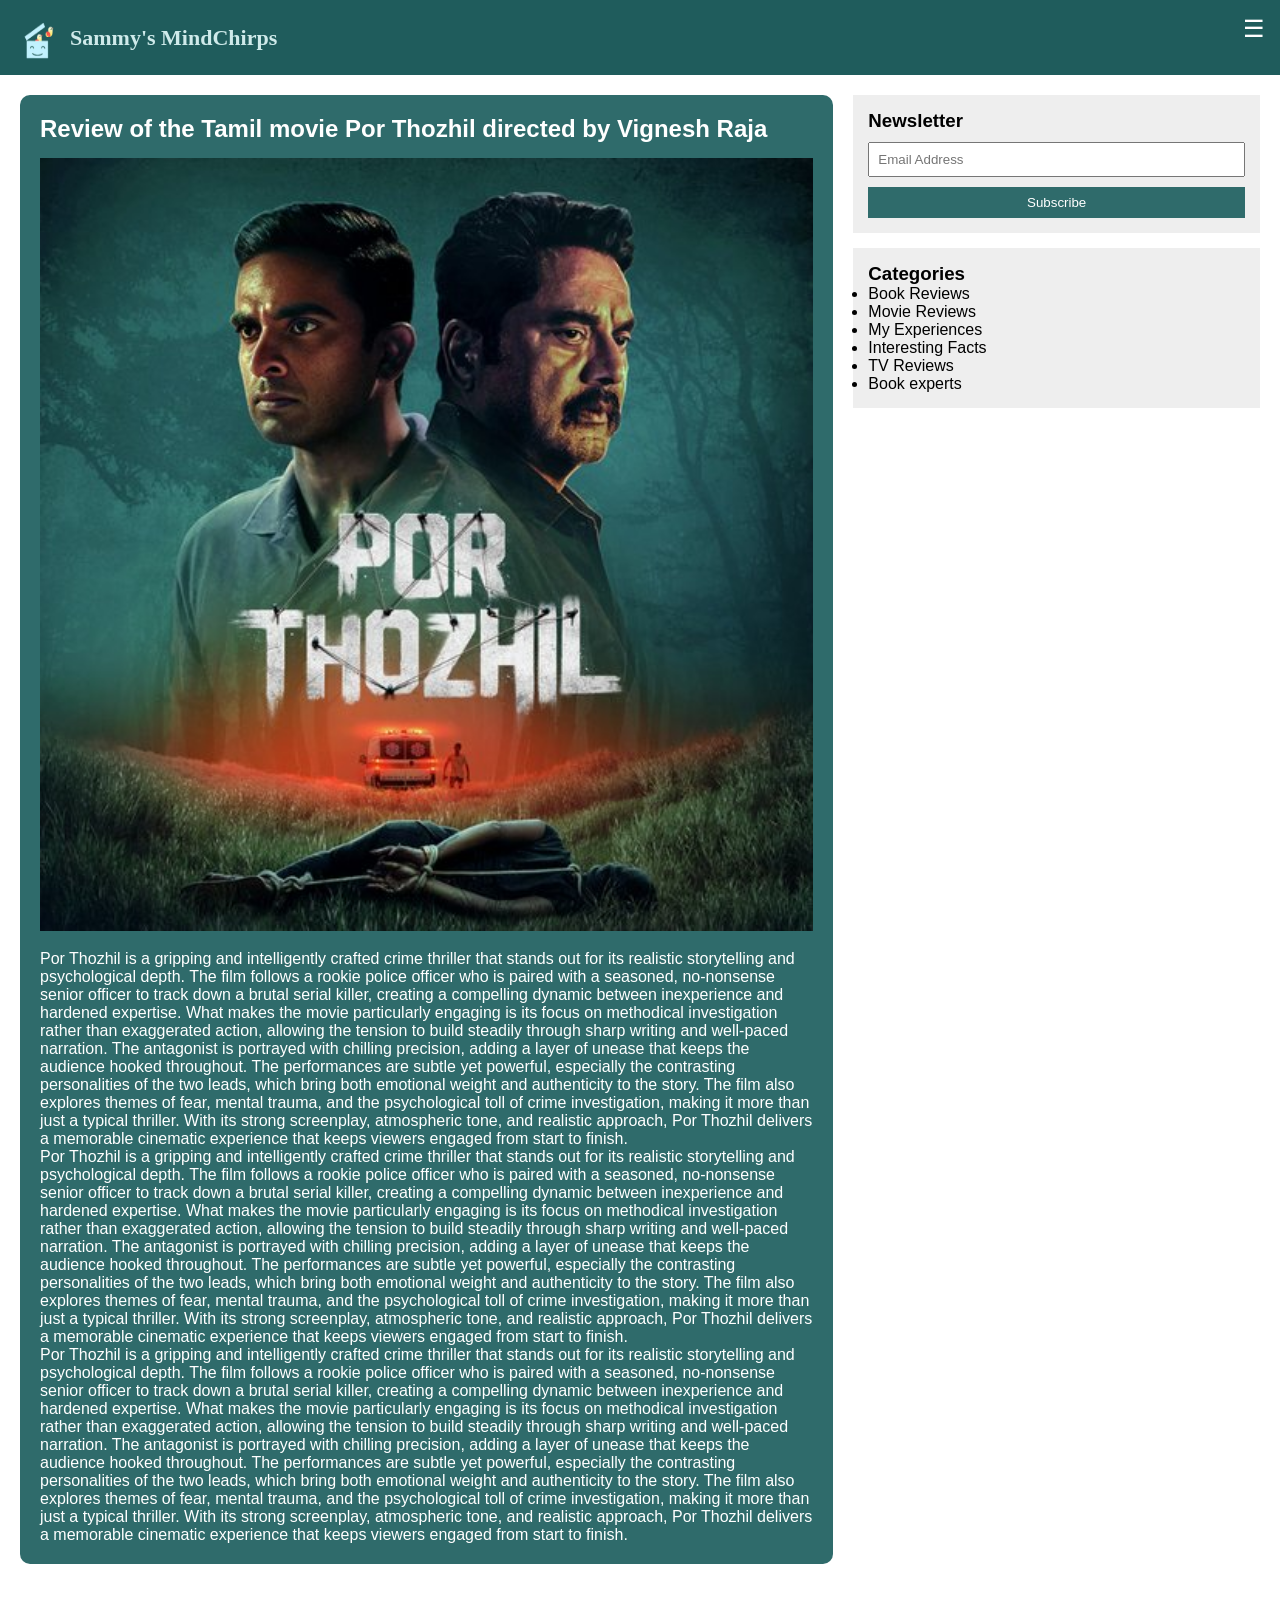
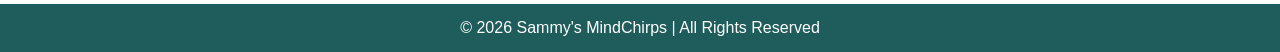
<file: pages/post3.html>
<!doctype html>
<html lang="en">
  <head>
    <meta charset="UTF-8" />
    <meta name="viewport" content="width=device-width, initial-scale=1.0" />
    <title>Sammy's MindChirps</title>

    <link rel="stylesheet" href="../styles/style.css" />
  </head>

  <body>
    <header class="navbar">
      <div class="logo-container">
        <img src="../images/logo.png" alt="logo" class="logo-img" />
        <span class="logo-text">Sammy's MindChirps</span>
      </div>
      <label for="menu-toggle" class="menu-icon">☰</label>
    </header>

    <input type="checkbox" id="menu-toggle" />

    <div class="menu">
      <details>
        <summary>Book Reviews (18)</summary>
        <ul class="sub-list">
          <a href="index1.html"><li>✔ Self Help (4)</li></a>
          <a href="index1.html"><li>✔ Psychology (3)</li></a>
          <a href="index2.html"><li>✔ Drama (1)</li></a>
          <a href="index2.html"><li>✔ Science (0)</li></a>
          <li>✔ Non-fiction (9)</li>
          <li>✔ Technology (1)</li>
        </ul>
      </details>

      <details>
        <summary>Movie Reviews (18)</summary>
        <ul class="sub-list">
          <li>✔ Drama</li>
          <a href="index2.html"><li>✔ Romance</li></a>
          <a href="index1.html"><li>✔ Science</li></a>
        </ul>
      </details>

      <details>
        <summary>My Experiences (1)</summary>
        <ul class="sub-list">
          <a href="index1.html"><li>✔ Self-Help</li></a>
        </ul>
      </details>

      <details>
        <summary>Interesting Facts (1)</summary>
        <ul class="sub-list">
          <a href="../index.html"><li>✔ Animals</li></a>
        </ul>
      </details>

      <details>
        <summary>TV Series Reviews (1)</summary>
        <ul class="sub-list">
          <a href="index2.html"> <li>✔ Romance</li></a>
        </ul>
      </details>

      <details>
        <summary>Book Excerpts (3)</summary>
        <ul class="sub-list">
          <li>✔ Self-help</li>
          <li>✔ Yoga</li>
          <li>✔ Drama</li>
        </ul>
      </details>
    </div>

    <div class="container">
      <div class="main">
        <div class="post">
          <h2>
            Review of the Tamil movie Por Thozhil directed by Vignesh Raja
          </h2>

          <img src="../images/porthozhil.jpg" />

          <p>
            Por Thozhil is a gripping and intelligently crafted crime thriller
            that stands out for its realistic storytelling and psychological
            depth. The film follows a rookie police officer who is paired with a
            seasoned, no-nonsense senior officer to track down a brutal serial
            killer, creating a compelling dynamic between inexperience and
            hardened expertise. What makes the movie particularly engaging is
            its focus on methodical investigation rather than exaggerated
            action, allowing the tension to build steadily through sharp writing
            and well-paced narration. The antagonist is portrayed with chilling
            precision, adding a layer of unease that keeps the audience hooked
            throughout. The performances are subtle yet powerful, especially the
            contrasting personalities of the two leads, which bring both
            emotional weight and authenticity to the story. The film also
            explores themes of fear, mental trauma, and the psychological toll
            of crime investigation, making it more than just a typical thriller.
            With its strong screenplay, atmospheric tone, and realistic
            approach, Por Thozhil delivers a memorable cinematic experience that
            keeps viewers engaged from start to finish.
          </p>
          <p>
            Por Thozhil is a gripping and intelligently crafted crime thriller
            that stands out for its realistic storytelling and psychological
            depth. The film follows a rookie police officer who is paired with a
            seasoned, no-nonsense senior officer to track down a brutal serial
            killer, creating a compelling dynamic between inexperience and
            hardened expertise. What makes the movie particularly engaging is
            its focus on methodical investigation rather than exaggerated
            action, allowing the tension to build steadily through sharp writing
            and well-paced narration. The antagonist is portrayed with chilling
            precision, adding a layer of unease that keeps the audience hooked
            throughout. The performances are subtle yet powerful, especially the
            contrasting personalities of the two leads, which bring both
            emotional weight and authenticity to the story. The film also
            explores themes of fear, mental trauma, and the psychological toll
            of crime investigation, making it more than just a typical thriller.
            With its strong screenplay, atmospheric tone, and realistic
            approach, Por Thozhil delivers a memorable cinematic experience that
            keeps viewers engaged from start to finish.
          </p>
          <p>
            Por Thozhil is a gripping and intelligently crafted crime thriller
            that stands out for its realistic storytelling and psychological
            depth. The film follows a rookie police officer who is paired with a
            seasoned, no-nonsense senior officer to track down a brutal serial
            killer, creating a compelling dynamic between inexperience and
            hardened expertise. What makes the movie particularly engaging is
            its focus on methodical investigation rather than exaggerated
            action, allowing the tension to build steadily through sharp writing
            and well-paced narration. The antagonist is portrayed with chilling
            precision, adding a layer of unease that keeps the audience hooked
            throughout. The performances are subtle yet powerful, especially the
            contrasting personalities of the two leads, which bring both
            emotional weight and authenticity to the story. The film also
            explores themes of fear, mental trauma, and the psychological toll
            of crime investigation, making it more than just a typical thriller.
            With its strong screenplay, atmospheric tone, and realistic
            approach, Por Thozhil delivers a memorable cinematic experience that
            keeps viewers engaged from start to finish.
          </p>
        </div>
      </div>

      <div class="sidebar">
        <div class="box">
          <h3>Newsletter</h3>
          <input type="email" placeholder="Email Address" />
          <button>Subscribe</button>
        </div>

        <div class="box">
          <h3>Categories</h3>
          <ul>
            <li>Book Reviews</li>
            <li>Movie Reviews</li>
            <li>My Experiences</li>
            <li>Interesting Facts</li>
            <li>TV Reviews</li>
            <li>Book experts</li>
          </ul>
        </div>
      </div>
    </div>

    <div class="footer">© 2026 Sammy's MindChirps | All Rights Reserved</div>
  </body>
</html>
</file>
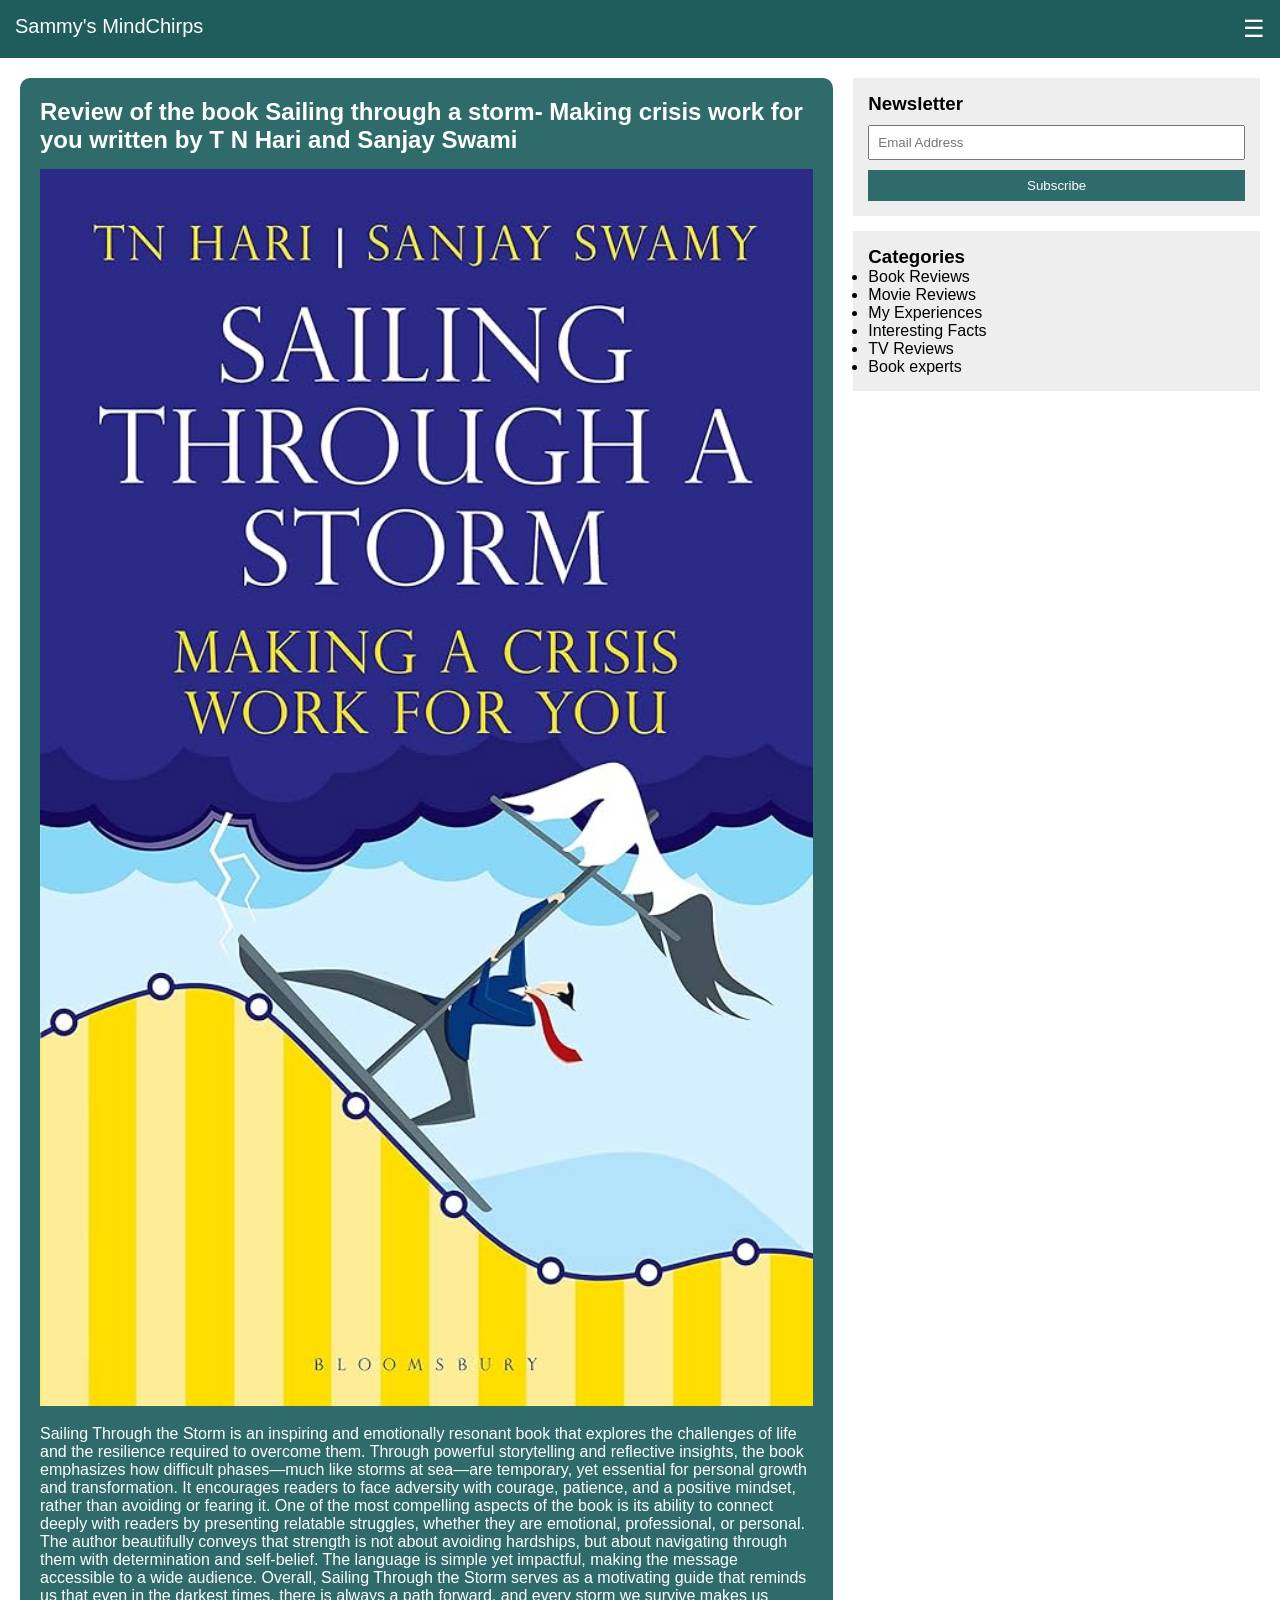
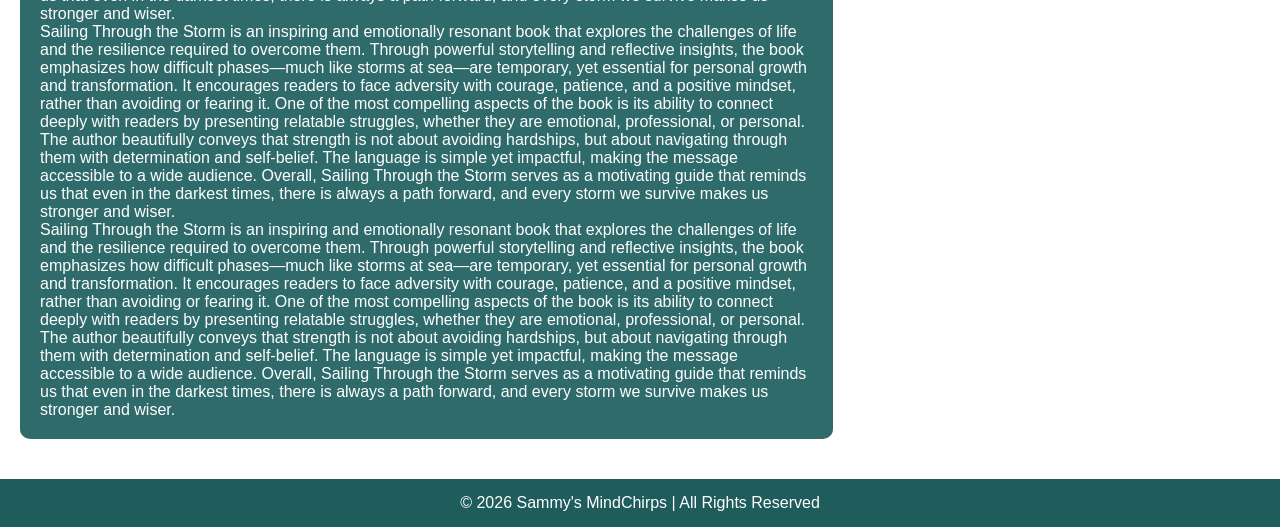
<file: pages/post4.html>
<!doctype html>
<html lang="en">
  <head>
    <meta charset="UTF-8" />
    <meta name="viewport" content="width=device-width, initial-scale=1.0" />
    <title>Sammy's MindChirps</title>

    <link rel="stylesheet" href="../styles/style.css" />
  </head>

  <body>
    <header class="navbar">
      <div>Sammy's MindChirps</div>
      <label for="menu-toggle" class="menu-icon">☰</label>
    </header>

    <input type="checkbox" id="menu-toggle" />

    <div class="menu">
      <details>
        <summary>Book Reviews (18)</summary>
        <ul class="sub-list">
          <a href="index1.html"><li>✔ Self Help (4)</li></a>
          <a href="index1.html"><li>✔ Psychology (3)</li></a>
          <a href="index2.html"><li>✔ Drama (1)</li></a>
          <a href="index2.html"><li>✔ Science (0)</li></a>
          <li>✔ Non-fiction (9)</li>
          <li>✔ Technology (1)</li>
        </ul>
      </details>

      <details>
        <summary>Movie Reviews (18)</summary>
        <ul class="sub-list">
          <li>✔ Drama</li>
          <a href="index2.html"><li>✔ Romance</li></a>
          <a href="index1.html"><li>✔ Science</li></a>
        </ul>
      </details>

      <details>
        <summary>My Experiences (1)</summary>
        <ul class="sub-list">
          <a href="index1.html"><li>✔ Self-Help</li></a>
        </ul>
      </details>

      <details>
        <summary>Interesting Facts (1)</summary>
        <ul class="sub-list">
          <a href="../index.html"><li>✔ Animals</li></a>
        </ul>
      </details>

      <details>
        <summary>TV Series Reviews (1)</summary>
        <ul class="sub-list">
          <a href="index2.html"> <li>✔ Romance</li></a>
        </ul>
      </details>

      <details>
        <summary>Book Excerpts (3)</summary>
        <ul class="sub-list">
          <li>✔ Self-help</li>
          <li>✔ Yoga</li>
          <li>✔ Drama</li>
        </ul>
      </details>
    </div>

    <div class="container">
      <!-- Main Blog -->
      <div class="main">
        <div class="post">
          <h2>
            Review of the book Sailing through a storm- Making crisis work for
            you written by T N Hari and Sanjay Swami
          </h2>

          <img src="../images/sailing.jpg" />

          <p>
            Sailing Through the Storm is an inspiring and emotionally resonant
            book that explores the challenges of life and the resilience
            required to overcome them. Through powerful storytelling and
            reflective insights, the book emphasizes how difficult phases—much
            like storms at sea—are temporary, yet essential for personal growth
            and transformation. It encourages readers to face adversity with
            courage, patience, and a positive mindset, rather than avoiding or
            fearing it. One of the most compelling aspects of the book is its
            ability to connect deeply with readers by presenting relatable
            struggles, whether they are emotional, professional, or personal.
            The author beautifully conveys that strength is not about avoiding
            hardships, but about navigating through them with determination and
            self-belief. The language is simple yet impactful, making the
            message accessible to a wide audience. Overall, Sailing Through the
            Storm serves as a motivating guide that reminds us that even in the
            darkest times, there is always a path forward, and every storm we
            survive makes us stronger and wiser.
          </p>
          <p>
            Sailing Through the Storm is an inspiring and emotionally resonant
            book that explores the challenges of life and the resilience
            required to overcome them. Through powerful storytelling and
            reflective insights, the book emphasizes how difficult phases—much
            like storms at sea—are temporary, yet essential for personal growth
            and transformation. It encourages readers to face adversity with
            courage, patience, and a positive mindset, rather than avoiding or
            fearing it. One of the most compelling aspects of the book is its
            ability to connect deeply with readers by presenting relatable
            struggles, whether they are emotional, professional, or personal.
            The author beautifully conveys that strength is not about avoiding
            hardships, but about navigating through them with determination and
            self-belief. The language is simple yet impactful, making the
            message accessible to a wide audience. Overall, Sailing Through the
            Storm serves as a motivating guide that reminds us that even in the
            darkest times, there is always a path forward, and every storm we
            survive makes us stronger and wiser.
          </p>
          <p>
            Sailing Through the Storm is an inspiring and emotionally resonant
            book that explores the challenges of life and the resilience
            required to overcome them. Through powerful storytelling and
            reflective insights, the book emphasizes how difficult phases—much
            like storms at sea—are temporary, yet essential for personal growth
            and transformation. It encourages readers to face adversity with
            courage, patience, and a positive mindset, rather than avoiding or
            fearing it. One of the most compelling aspects of the book is its
            ability to connect deeply with readers by presenting relatable
            struggles, whether they are emotional, professional, or personal.
            The author beautifully conveys that strength is not about avoiding
            hardships, but about navigating through them with determination and
            self-belief. The language is simple yet impactful, making the
            message accessible to a wide audience. Overall, Sailing Through the
            Storm serves as a motivating guide that reminds us that even in the
            darkest times, there is always a path forward, and every storm we
            survive makes us stronger and wiser.
          </p>
        </div>
      </div>

      <!-- Sidebar -->
      <div class="sidebar">
        <!-- Newsletter -->
        <div class="box">
          <h3>Newsletter</h3>
          <input type="email" placeholder="Email Address" />
          <button>Subscribe</button>
        </div>

        <!-- Categories -->
        <div class="box">
          <h3>Categories</h3>
          <ul>
            <li>Book Reviews</li>
            <li>Movie Reviews</li>
            <li>My Experiences</li>
            <li>Interesting Facts</li>
            <li>TV Reviews</li>
            <li>Book experts</li>
          </ul>
        </div>
      </div>
    </div>

    <div class="footer">© 2026 Sammy's MindChirps | All Rights Reserved</div>
  </body>
</html>
</file>
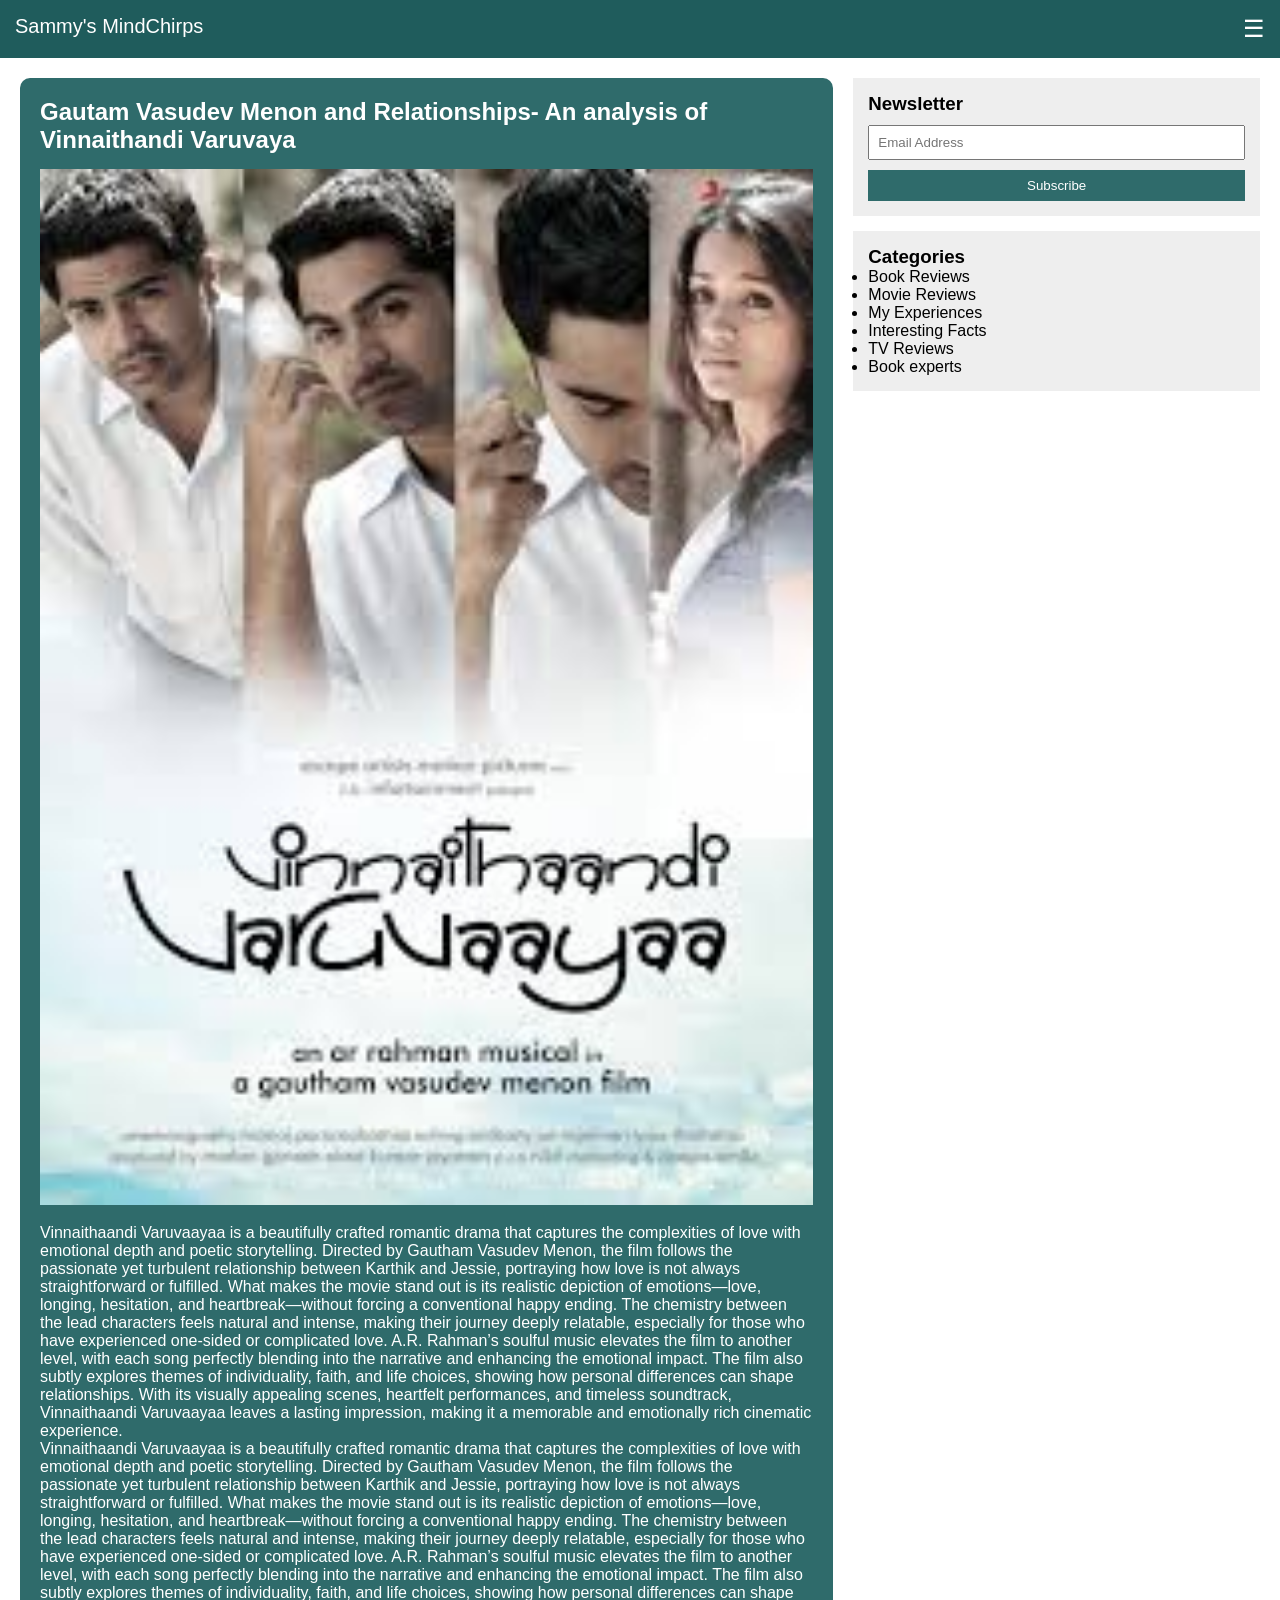
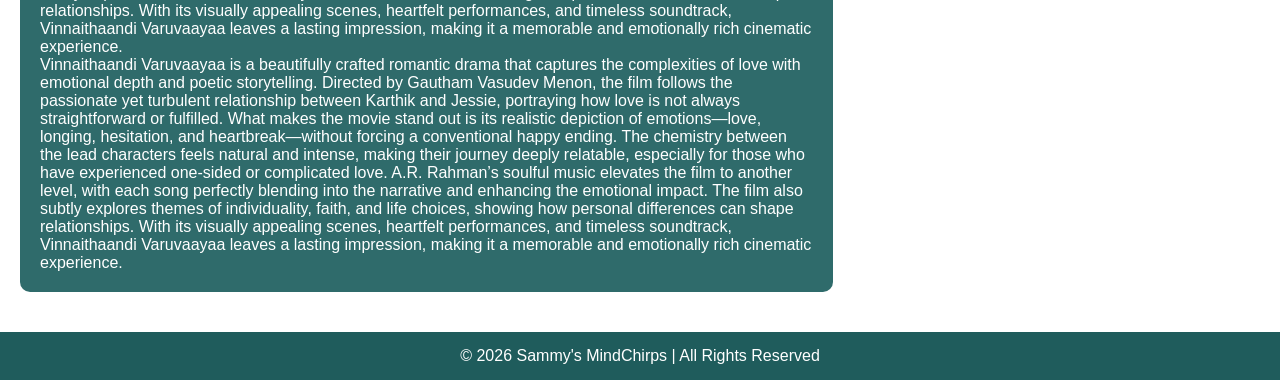
<file: pages/post5.html>
<!doctype html>
<html lang="en">
  <head>
    <meta charset="UTF-8" />
    <meta name="viewport" content="width=device-width, initial-scale=1.0" />
    <title>Sammy's MindChirps</title>

    <link rel="stylesheet" href="../styles/style.css" />
  </head>

  <body>
    <header class="navbar">
      <div>Sammy's MindChirps</div>
      <label for="menu-toggle" class="menu-icon">☰</label>
    </header>

    <input type="checkbox" id="menu-toggle" />

    <div class="menu">
      <details>
        <summary>Book Reviews (18)</summary>
        <ul class="sub-list">
          <a href="index1.html"><li>✔ Self Help (4)</li></a>
          <a href="index1.html"><li>✔ Psychology (3)</li></a>
          <a href="index2.html"><li>✔ Drama (1)</li></a>
          <a href="index2.html"><li>✔ Science (0)</li></a>
          <li>✔ Non-fiction (9)</li>
          <li>✔ Technology (1)</li>
        </ul>
      </details>

      <details>
        <summary>Movie Reviews (18)</summary>
        <ul class="sub-list">
          <li>✔ Drama</li>
          <a href="index2.html"><li>✔ Romance</li></a>
          <a href="index1.html"><li>✔ Science</li></a>
        </ul>
      </details>

      <details>
        <summary>My Experiences (1)</summary>
        <ul class="sub-list">
          <a href="index1.html"><li>✔ Self-Help</li></a>
        </ul>
      </details>

      <details>
        <summary>Interesting Facts (1)</summary>
        <ul class="sub-list">
          <a href="../index.html"><li>✔ Animals</li></a>
        </ul>
      </details>

      <details>
        <summary>TV Series Reviews (1)</summary>
        <ul class="sub-list">
          <a href="index2.html"> <li>✔ Romance</li></a>
        </ul>
      </details>

      <details>
        <summary>Book Excerpts (3)</summary>
        <ul class="sub-list">
          <li>✔ Self-help</li>
          <li>✔ Yoga</li>
          <li>✔ Drama</li>
        </ul>
      </details>
    </div>

    <div class="container">
      <!-- Main Blog -->
      <div class="main">
        <div class="post">
          <h2>
            Gautam Vasudev Menon and Relationships- An analysis of Vinnaithandi
            Varuvaya
          </h2>

          <img src="../images/vtv.jpg" />

          <p>
            Vinnaithaandi Varuvaayaa is a beautifully crafted romantic drama
            that captures the complexities of love with emotional depth and
            poetic storytelling. Directed by Gautham Vasudev Menon, the film
            follows the passionate yet turbulent relationship between Karthik
            and Jessie, portraying how love is not always straightforward or
            fulfilled. What makes the movie stand out is its realistic depiction
            of emotions—love, longing, hesitation, and heartbreak—without
            forcing a conventional happy ending. The chemistry between the lead
            characters feels natural and intense, making their journey deeply
            relatable, especially for those who have experienced one-sided or
            complicated love. A.R. Rahman’s soulful music elevates the film to
            another level, with each song perfectly blending into the narrative
            and enhancing the emotional impact. The film also subtly explores
            themes of individuality, faith, and life choices, showing how
            personal differences can shape relationships. With its visually
            appealing scenes, heartfelt performances, and timeless soundtrack,
            Vinnaithaandi Varuvaayaa leaves a lasting impression, making it a
            memorable and emotionally rich cinematic experience.
          </p>
          <p>
            Vinnaithaandi Varuvaayaa is a beautifully crafted romantic drama
            that captures the complexities of love with emotional depth and
            poetic storytelling. Directed by Gautham Vasudev Menon, the film
            follows the passionate yet turbulent relationship between Karthik
            and Jessie, portraying how love is not always straightforward or
            fulfilled. What makes the movie stand out is its realistic depiction
            of emotions—love, longing, hesitation, and heartbreak—without
            forcing a conventional happy ending. The chemistry between the lead
            characters feels natural and intense, making their journey deeply
            relatable, especially for those who have experienced one-sided or
            complicated love. A.R. Rahman’s soulful music elevates the film to
            another level, with each song perfectly blending into the narrative
            and enhancing the emotional impact. The film also subtly explores
            themes of individuality, faith, and life choices, showing how
            personal differences can shape relationships. With its visually
            appealing scenes, heartfelt performances, and timeless soundtrack,
            Vinnaithaandi Varuvaayaa leaves a lasting impression, making it a
            memorable and emotionally rich cinematic experience.
          </p>
          <p>
            Vinnaithaandi Varuvaayaa is a beautifully crafted romantic drama
            that captures the complexities of love with emotional depth and
            poetic storytelling. Directed by Gautham Vasudev Menon, the film
            follows the passionate yet turbulent relationship between Karthik
            and Jessie, portraying how love is not always straightforward or
            fulfilled. What makes the movie stand out is its realistic depiction
            of emotions—love, longing, hesitation, and heartbreak—without
            forcing a conventional happy ending. The chemistry between the lead
            characters feels natural and intense, making their journey deeply
            relatable, especially for those who have experienced one-sided or
            complicated love. A.R. Rahman’s soulful music elevates the film to
            another level, with each song perfectly blending into the narrative
            and enhancing the emotional impact. The film also subtly explores
            themes of individuality, faith, and life choices, showing how
            personal differences can shape relationships. With its visually
            appealing scenes, heartfelt performances, and timeless soundtrack,
            Vinnaithaandi Varuvaayaa leaves a lasting impression, making it a
            memorable and emotionally rich cinematic experience.
          </p>
        </div>
      </div>

      <div class="sidebar">
        <div class="box">
          <h3>Newsletter</h3>
          <input type="email" placeholder="Email Address" />
          <button>Subscribe</button>
        </div>

        <div class="box">
          <h3>Categories</h3>
          <ul>
            <li>Book Reviews</li>
            <li>Movie Reviews</li>
            <li>My Experiences</li>
            <li>Interesting Facts</li>
            <li>TV Reviews</li>
            <li>Book experts</li>
          </ul>
        </div>
      </div>
    </div>

    <div class="footer">© 2026 Sammy's MindChirps | All Rights Reserved</div>
  </body>
</html>
</file>
<file: styles/style.css>
* {
    margin: 0;
    padding: 0;
    box-sizing: border-box;
    font-family: Arial, sans-serif;
}


.navbar {
    background: #1f5c5c;
    color: white;
    display: flex;
    justify-content: space-between;
    padding: 15px;
}
.logo-container {
    display: flex;
    align-items: center;
    gap: 10px;
}


.logo-img {
    width: 45px;
    height: 45px;
    border-radius: 10px;
}


.logo-text {
    color: #cfeaea;
    font-size: 22px;
    font-weight: bold;
    font-family: cursive;
}


#menu-toggle {
    display: none;
}

.menu-icon {
    font-size: 24px;
    cursor: pointer;
}


.menu {
    position: fixed;
    left: -260px;
    top: 0;
    width: 260px;
    height: 100%;
    background: #eee;
    padding: 15px;
    transition: 0.3s;
    overflow-y: auto;
}


#menu-toggle:checked ~ .menu {
    left: 0;
}


.content {
    padding: 20px;
}


details {
    margin-bottom: 10px;
}

summary {
    font-weight: bold;
    cursor: pointer;
    padding: 10px;
    background: #ddd;
    border-radius: 5px;
    list-style:none;
}


summary::-webkit-details-marker {
    display: none;
}

summary::before {
    content: "▶ ";
}

details[open] summary::before {
    content: "▼ ";
}


.sub-list {
    padding-left: 15px;
    margin-top: 5px;
}

.sub-list li {
    padding: 6px 0;
    list-style: none;
}


.card {
    background: #2f6b6b;
    color: white;
    padding: 15px;
    border-radius: 10px;
    margin-top: 20px;
}
.blog-card {
    background: #eaeaea;
    border-radius: 15px;
    overflow: hidden;
    margin: 20px;
    box-shadow: 0 4px 10px rgba(0,0,0,0.2);
}


.card-header {
    background: #2f6b6b;
    color: #cfeaea;
    font-size: 26px;
    font-weight: bold;
    padding: 20px;
    line-height: 1.3;
}

.card-body {
    padding: 20px;
    text-align: center;
}

.card-body img {
    width: 180px;
    margin-bottom: 15px;
}

.card-body p {
    color: #444;
    font-size: 16px;
    line-height: 1.8;
    text-align: justify;
}


.read-more {
    display: block;
    margin-top: 15px;
    font-weight: bold;
    color: black;
    text-decoration: none;
}


.card-footer {
    display: flex;
    justify-content: flex-end;
    padding: 10px 20px;
}

.card-footer span {
    background: #888;
    color: white;
    padding: 6px 12px;
    border-radius: 6px;
    font-size: 14px;
}


* {
    margin: 0;
    padding: 0;
    box-sizing: border-box;
    font-family: Arial, sans-serif;
}


.navbar {
    background: #1f5c5c;
    color: white;
    padding: 15px;
    font-size: 20px;
}

.container {
    display: flex;
    gap: 20px;
    padding: 20px;
}


.main {
    flex: 2;
}


.sidebar {
    flex: 1;
}
.side-bar {
    flex: 1;
}


.post {
    background: #2f6b6b;
    color: white;
    padding: 20px;
    border-radius: 10px;
}

.post img {
    width: 100%;
    margin: 15px 0;
}


.box {
    background: #eee;
    padding: 15px;
    margin-bottom: 15px;
}
.box1 {
    background: #eee;
    padding: 15px;
    margin-bottom: 15px;
}


input {
    width: 100%;
    padding: 8px;
    margin: 10px 0;
}

.sub-list a{text-decoration:none;color:black;}

button {
    width: 100%;
    padding: 8px;
    background: #2f6b6b;
    color: white;
    border: none;
}


.footer {
    background: #1f5c5c;
    color: white;
    text-align: center;
    padding: 15px;
    margin-top: 20px;
}


@media (max-width: 768px) {
    .container {
        flex-direction: column;
    }
}
</file>
